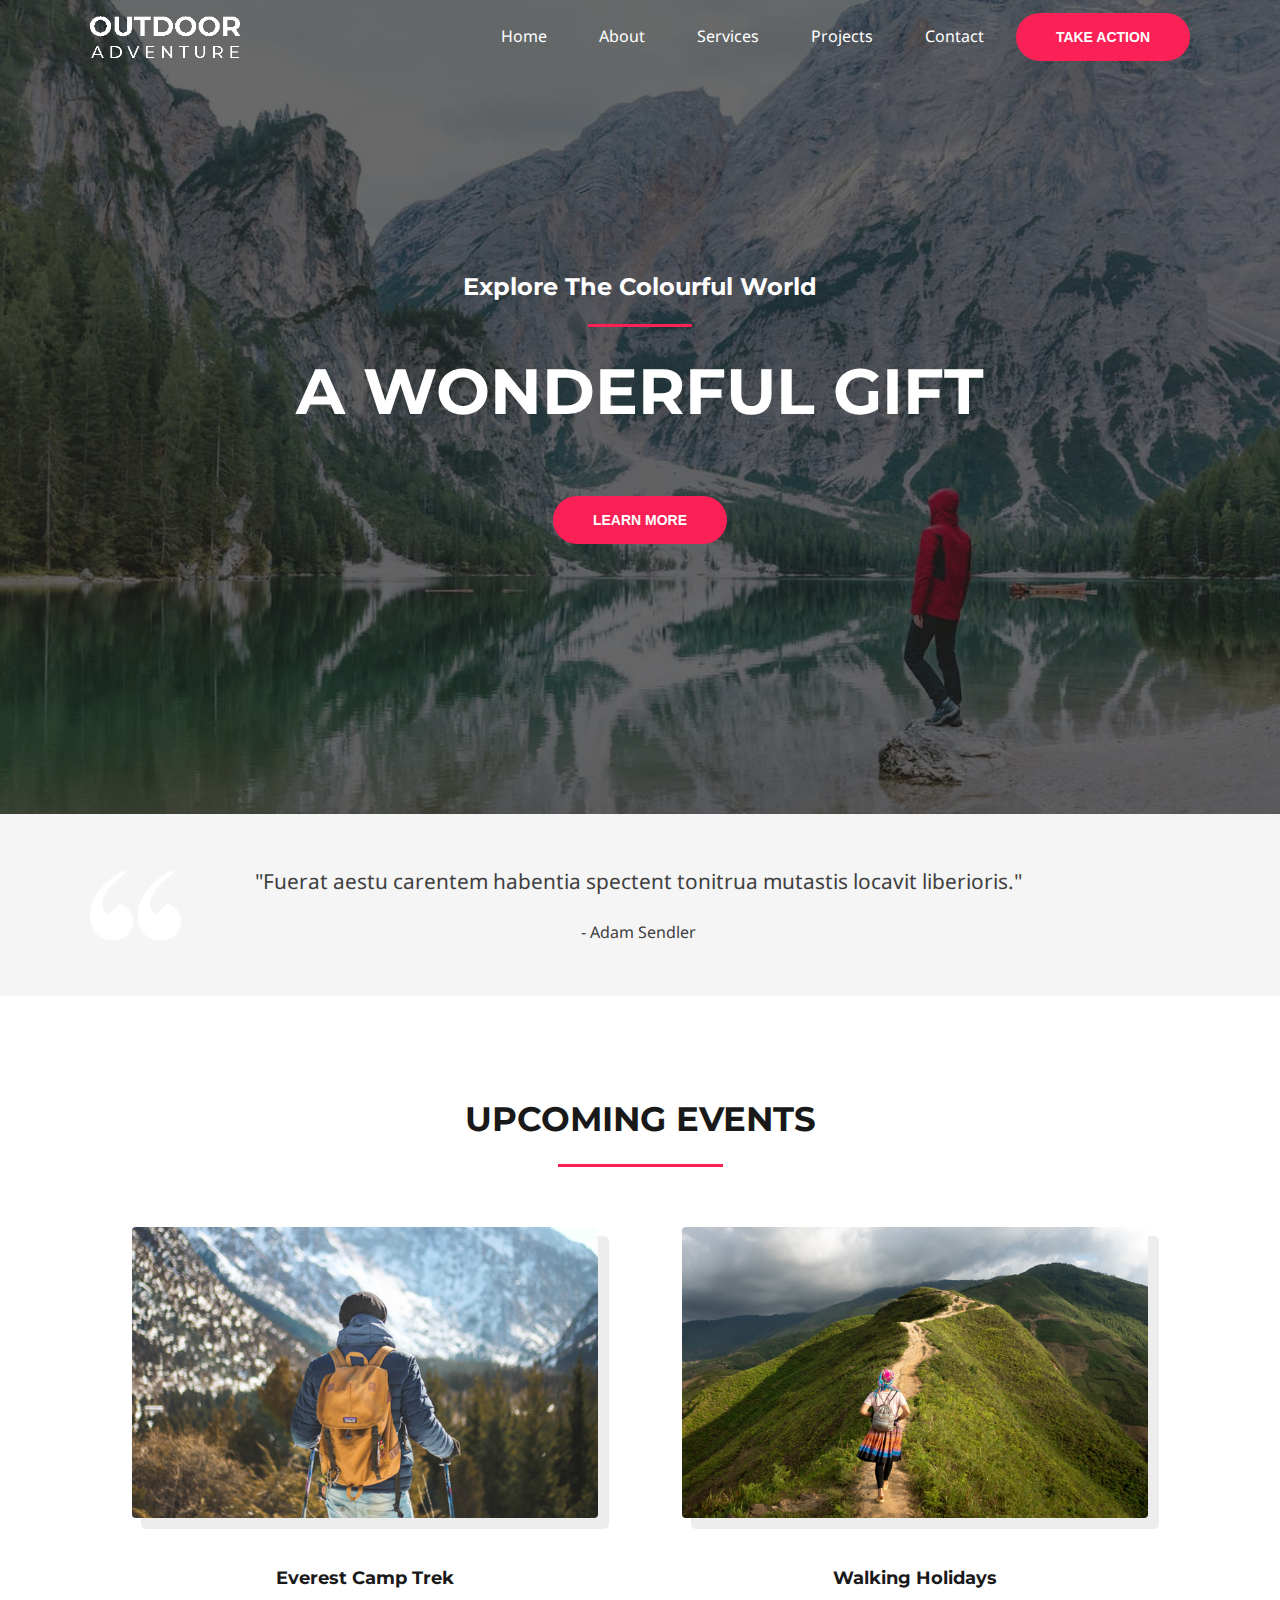
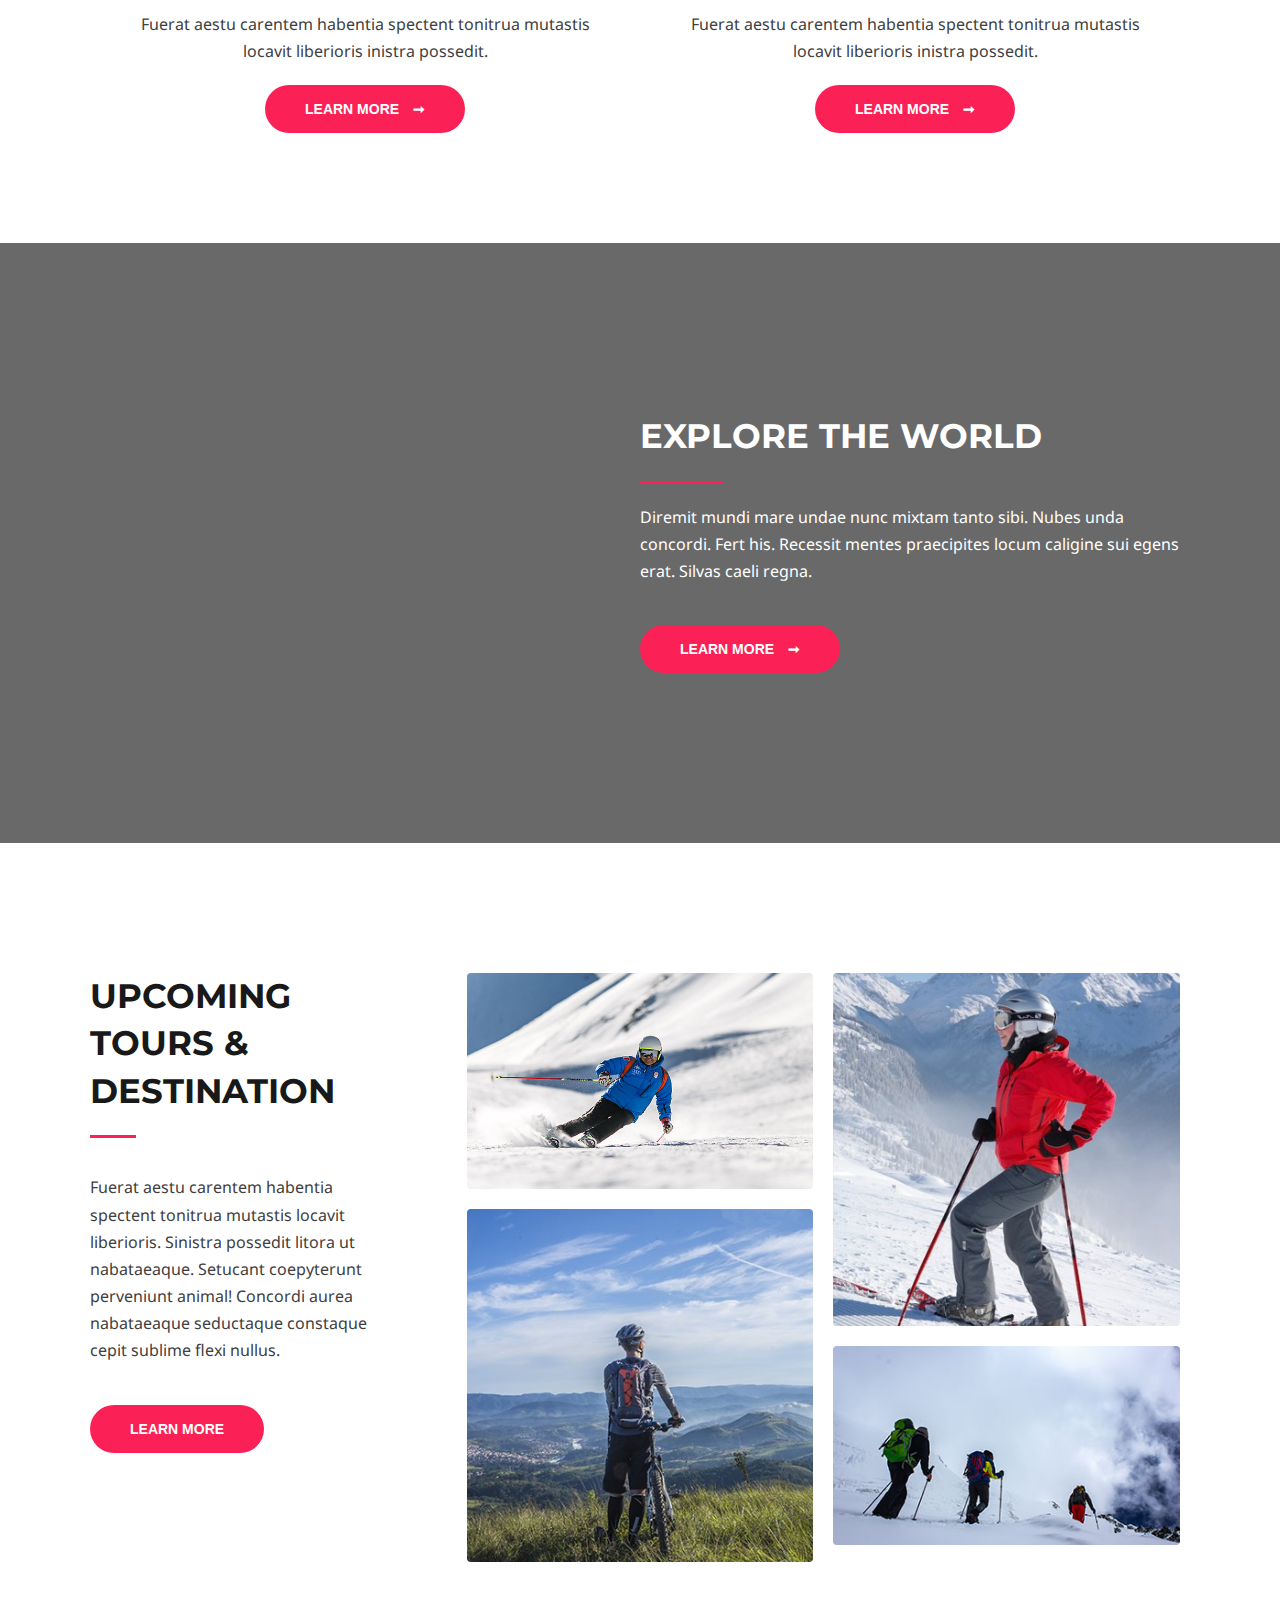
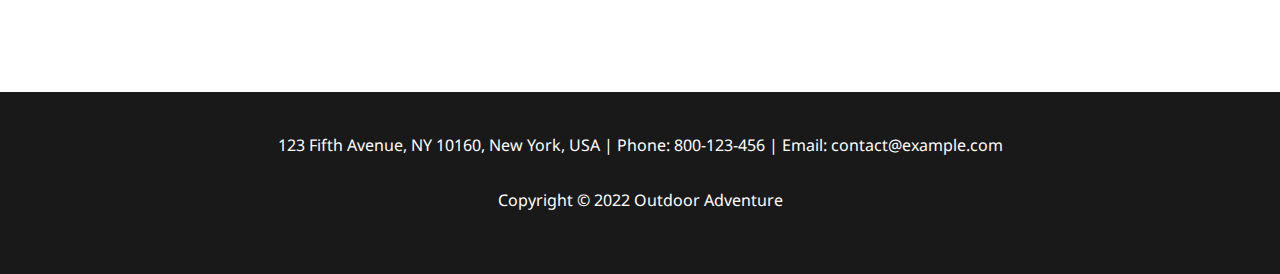
<file: index.html>
<!DOCTYPE html>
<html lang="en">
<head>
    <meta charset="UTF-8">
    <meta http-equiv="X-UA-Compatible" content="IE=edge">
    <meta name="viewport" content="width=device-width, initial-scale=1" />    <title>Home - Outdoor Adventure</title>

    <link rel="stylesheet" href="./css/style.css">
</head>
<body>
    <!-- header -->
    <header class="header">
            <div class="container">
                <div class="header-inner">

                    <div class="header-inner_right">
                        <div class="header-logo">
                            <a href="index.html">
                                <img class="logo-desk" src="./assets/images/logo/white-logo.png" alt="">
                                <img class="logo-mob" src="./assets/images/logo/black-logo.png" alt="">
                            </a>
                        </div>
                    </div>
                    
                    <div class="burger-container">
                        <button id="btnBurger" class="burger-menu">
                            <svg class="hamburger" fill="currentColor" version="1.1" xmlns="http://www.w3.org/2000/svg" width="24" height="24" viewBox="0 0 24 24"><path d="M3 13h18c0.552 0 1-0.448 1-1s-0.448-1-1-1h-18c-0.552 0-1 0.448-1 1s0.448 1 1 1zM3 7h18c0.552 0 1-0.448 1-1s-0.448-1-1-1h-18c-0.552 0-1 0.448-1 1s0.448 1 1 1zM3 19h18c0.552 0 1-0.448 1-1s-0.448-1-1-1h-18c-0.552 0-1 0.448-1 1s0.448 1 1 1z"></path></svg>
                            <svg class="close" fill="currentColor" version="1.1" xmlns="http://www.w3.org/2000/svg" width="24" height="24" viewBox="0 0 24 24"><path d="M5.293 6.707l5.293 5.293-5.293 5.293c-0.391 0.391-0.391 1.024 0 1.414s1.024 0.391 1.414 0l5.293-5.293 5.293 5.293c0.391 0.391 1.024 0.391 1.414 0s0.391-1.024 0-1.414l-5.293-5.293 5.293-5.293c0.391-0.391 0.391-1.024 0-1.414s-1.024-0.391-1.414 0l-5.293 5.293-5.293-5.293c-0.391-0.391-1.024-0.391-1.414 0s-0.391 1.024 0 1.414z"></path></svg>
                        </button>
                    </div>

                    <div class="header-inner_left">
                        <nav id="nav" class="nav">
                            <ul class="nav-list">
                                <li class="nav-list_item">
                                    <a href="index.html">Home</a>
                                </li>
                                <li class="nav-list_item">
                                    <a href="pages/about.html">About</a>
                                </li>
                                <li class="nav-list_item">
                                    <a href="pages/services.html">Services</a>
                                </li>
                                <li class="nav-list_item">
                                    <a href="pages/projects.html">Projects</a>
                                </li>
                                <li class="nav-list_item">
                                    <a href="pages/contacts.html">Contact</a>
                                </li>
                            </ul>
                        </nav>
    
                        <div class="header-action">
                            <button class="btn btn-prm">TAKE ACTION</button>
                        </div>
                    </div>

                    
                </div>
            </div>
    </header>
    <!-- main -->
    <main class="main">
        <div class="overlay"></div>
        <div class="main-inner">
            <div class="main-content">
                <h3 class="main-content_suptitle title title--contrast">Explore the Colourful World</h3>
                <div class="divider-container"><span class="divider"></span></div>
                <h1 class="main-content_title title title--contrast title--large">A WONDERFUL GIFT</h1>
                <button class="main-content_btn btn">learn more</button>
            </div>
        </div>
    </main>
    <!-- banner -->
    <section class="banner">
        <div class="container">
            <div class="banner-inner">
                <div class="banner-inner_right">
                    <div class="banner-review_image">
                        <img src="./assets/images/quote-1.png" alt="">
                    </div>
                </div>
                <div class="banner-inner_left">
                    <div class="banner-review">
                        <div class="banner-review_text">
                            "Fuerat aestu carentem habentia spectent tonitrua mutastis locavit liberioris."
                        </div>
                        <div class="banner-review_author">
                            - Adam Sendler
                        </div>
                    </div>
                </div>
            </div>
        </div>
    </section>
    <!-- events -->
    <section class="events">
        <div class="container">
            <div class="events-inner">
                <div class="events-content">
                    <div class="evnents-content_title">
                        <h2 class="title">UPCOMING EVENTS</h2>
                    </div>
                    <div class="divider-container"><span class="divider"></span></div>
                </div>
                <div class="cards">
                    <div class="cards-card">
                        <div class="cards-card_image">
                            <img class="img-shadow" src="./assets/images/hiking-v1.jpg" alt="">
                        </div>
                        <div class="cards-card_info">
                            <h5 class="cards-card_title title title--small">Everest Camp Trek</h5>
                            <p class="cards-card_text text">Fuerat aestu carentem habentia spectent tonitrua mutastis locavit liberioris inistra possedit.</p>
                        </div>
                        <button class="cards-card_btn btn">
                            Learn More
                            <span class="arrow">➞</span>
                        </button>
                    </div>

                    <div class="cards-card">
                        <div class="cards-card_image">
                            <img class="img-shadow" src="./assets/images/walking-v1.jpg" alt="">
                        </div>
                        <div class="cards-card_info">
                            <h5 class="cards-card_title title title--small">Walking Holidays</h5>
                            <p class="cards-card_text text">Fuerat aestu carentem habentia spectent tonitrua mutastis locavit liberioris inistra possedit.</p>
                        </div>
                        <button class="cards-card_btn btn">
                            Learn More
                            <span class="arrow">➞</span>
                        </button>
                    </div>

                </div>
            </div>
        </div>
    </section>
    <!-- explore -->
    <section class="explore">
        <div class="overlay"></div>
        <div class="container">
            <div class="explore-inner">
                <div class="explore-content">
                    <h3 class="explore-content_title title title--contrast">EXPLORE THE WORLD</h3>
                    <div class="divider-container"><span class="divider divider--left"></span></div>
                    <p class="explore-content_text text text--contrast">Diremit mundi mare undae nunc mixtam tanto sibi. Nubes unda concordi. Fert his. Recessit mentes praecipites locum caligine sui egens erat. Silvas caeli regna.</p>
                    <button class="explore-content_btn btn">
                        learn more 
                        <span class="arrow">➞</span>
                    </button>
                </div>
            </div>
        </div>
    </section>
    <!-- destination -->
    <section class="destination">
        <div class="container">
            <div class="destination-inner">
                <div class="destination-column">
                    <div class="destination-info">
                        <h2 class="destination-info_title title">UPCOMING TOURS & DESTINATION</h2>
                        <div class="destination-info_divider divider-container"><span class="divider divider--left"></span></div>
                        <p class="destination-info_text text">Fuerat aestu carentem habentia spectent tonitrua mutastis locavit liberioris. Sinistra possedit litora ut nabataeaque. Setucant coepyterunt perveniunt animal! Concordi aurea nabataeaque seductaque constaque cepit sublime flexi nullus.
                        </p>
                        <button class="destination-info_btn btn">learn more</button>
                    </div>
                </div>
                <div class="destination-column">
                    <div class="destination-images">
                        <div class="destination-images_image">
                            <img src="./assets/images/outdoor-image-01.jpg" alt="">
                        </div>
                        <div class="destination-images_image">
                            <img src="./assets/images/image-1.jpg" alt="">
                        </div>
                    </div>
                </div>
                <div class="destination-column">
                    <div class="destination-images">
                        <div class="destination-images_image">
                            <img src="./assets/images/snow-1.jpg" alt="">
                        </div>
                        <div class="destination-images_image">
                            <img src="./assets/images/outdoor-image-04.jpg" alt="">
                        </div>
                    </div>
                </div>
            </div>
        </div>
    </section>
    <!-- footer -->
    <footer class="footer">
        <div class="container">
            <div class="footer-inner">
                <div class="footer-content">
                    <p class="text text--contrast">123 Fifth Avenue, NY 10160, New York, USA | Phone: 800-123-456 | Email: contact@example.com</p>
                    <p  class="text text--contrast">Copyright © 2022 Outdoor Adventure
                    </p>
                </div>
            </div>
        </div>
    </footer>

    <script src="./js/app.js"></script>
</body>
</html>
</file>
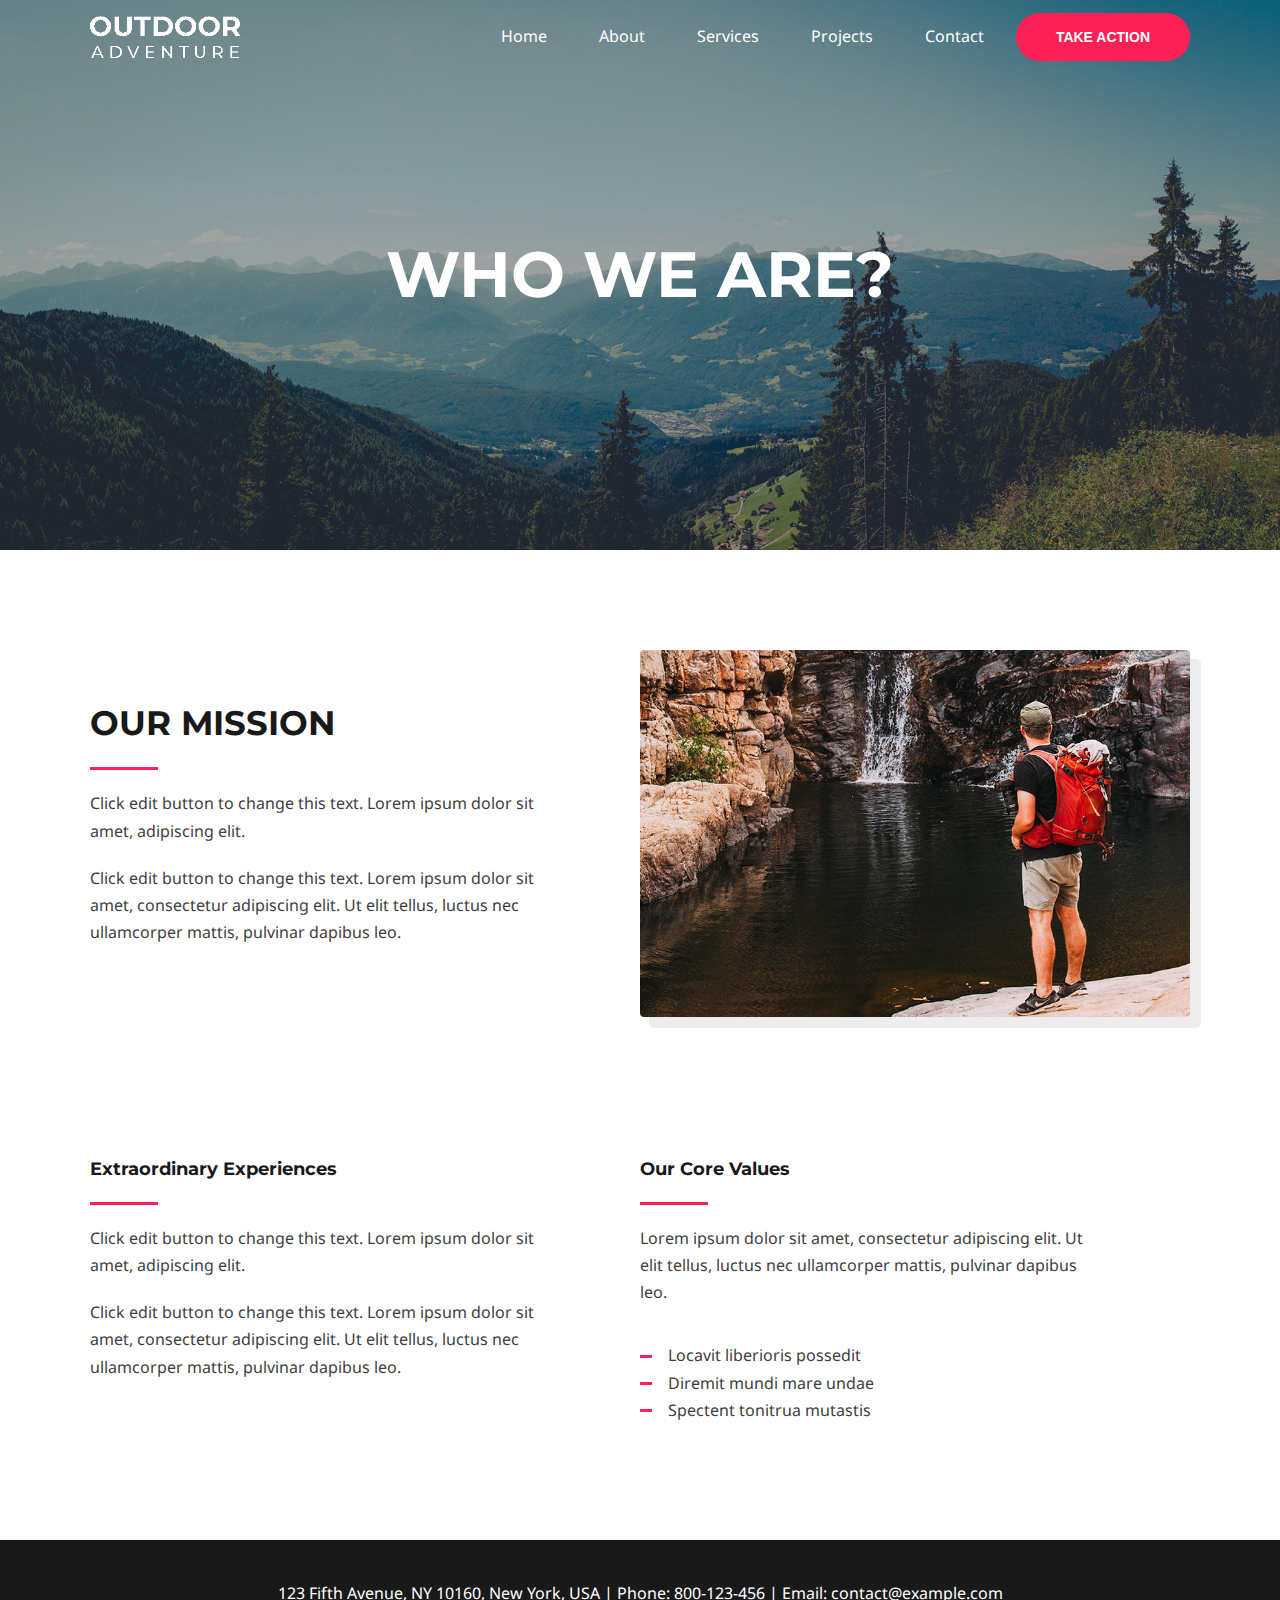
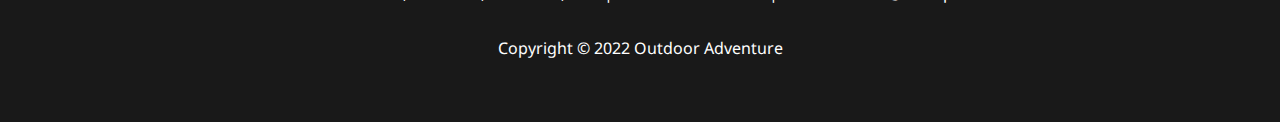
<file: pages/about.html>
<!DOCTYPE html>
<html lang="en">

<head>
    <meta charset="UTF-8">
    <meta http-equiv="X-UA-Compatible" content="IE=edge">
    <meta name="viewport" content="width=device-width, initial-scale=1" />
    <title>About - Outdoor Adventure</title>

    <link rel="stylesheet" href="../css/style.css">
</head>

<body>
    <!-- header -->
    <header class="header">
        <div class="container">
            <div class="header-inner">

                <div class="header-inner_right">
                    <div class="header-logo">
                        <a href="../index.html">
                            <img class="logo-desk" src="../assets/images/logo/white-logo.png" alt="">
                            <img class="logo-mob" src="../assets/images/logo/black-logo.png" alt="">
                        </a>
                    </div>
                </div>

                <div class="burger-container">
                    <button id="btnBurger" class="burger-menu">
                        <svg class="hamburger" fill="currentColor" version="1.1" xmlns="http://www.w3.org/2000/svg"
                            width="24" height="24" viewBox="0 0 24 24">
                            <path
                                d="M3 13h18c0.552 0 1-0.448 1-1s-0.448-1-1-1h-18c-0.552 0-1 0.448-1 1s0.448 1 1 1zM3 7h18c0.552 0 1-0.448 1-1s-0.448-1-1-1h-18c-0.552 0-1 0.448-1 1s0.448 1 1 1zM3 19h18c0.552 0 1-0.448 1-1s-0.448-1-1-1h-18c-0.552 0-1 0.448-1 1s0.448 1 1 1z">
                            </path>
                        </svg>
                        <svg class="close" fill="currentColor" version="1.1" xmlns="http://www.w3.org/2000/svg"
                            width="24" height="24" viewBox="0 0 24 24">
                            <path
                                d="M5.293 6.707l5.293 5.293-5.293 5.293c-0.391 0.391-0.391 1.024 0 1.414s1.024 0.391 1.414 0l5.293-5.293 5.293 5.293c0.391 0.391 1.024 0.391 1.414 0s0.391-1.024 0-1.414l-5.293-5.293 5.293-5.293c0.391-0.391 0.391-1.024 0-1.414s-1.024-0.391-1.414 0l-5.293 5.293-5.293-5.293c-0.391-0.391-1.024-0.391-1.414 0s-0.391 1.024 0 1.414z">
                            </path>
                        </svg>
                    </button>
                </div>

                <div class="header-inner_left">
                    <nav id="nav" class="nav">
                        <ul class="nav-list">
                            <li class="nav-list_item">
                                <a href="../index.html">Home</a>
                            </li>
                            <li class="nav-list_item">
                                <a href="about.html">About</a>
                            </li>
                            <li class="nav-list_item">
                                <a href="services.html">Services</a>
                            </li>
                            <li class="nav-list_item">
                                <a href="projects.html">Projects</a>
                            </li>
                            <li class="nav-list_item">
                                <a href="contacts.html">Contact</a>
                            </li>
                        </ul>
                    </nav>

                    <div class="header-action">
                        <button class="btn btn-prm">TAKE ACTION</button>
                    </div>
                </div>


            </div>
        </div>
    </header>
    <!-- main - need to remaster styles for pages! -->
    <main class="main main--sec bg-about">
        <div class="overlay overlay--sec"></div>
        <div class="main-inner">
            <div class="main-content">
                <h1 class="main-content_title title title--contrast title--large">WHO WE ARE?</h1>
            </div>
        </div>
    </main>
    <!-- mission -->
    <section class="mission">
        <div class="container">
            <div class="mission-inner">
                <div class="mission-item">
                    <div class="mission-info right-padding">
                        <h2 class="mission-info_title title">OUR MISSION
                        </h2>
                        <div class="mission-info_divider divider-container"><span class="divider divider--left"></span></div>
                        <p class="mission-info_text text">Click edit button to change this text. Lorem ipsum dolor sit
                            amet, adipiscing elit.
                        </p>
                        <p class="mission-info_text text">Click edit button to change this text. Lorem ipsum dolor sit
                            amet, consectetur adipiscing elit. Ut elit tellus, luctus nec ullamcorper mattis, pulvinar
                            dapibus leo.
                        </p>
                    </div>
                </div>
                <div class="mission-item">
                    <div class="mission-card_image">
                        <img class="img-shadow" src="../assets/images/outdoor-image-02.jpg" alt="">
                    </div>
                </div>
            </div>
        </div>
    </section>
    <!-- values -->
    <section class="values">
        <div class="container">
            <div class="values-inner">

                <div class="content-container">
                    <div class="content-item">
                        <div class="content-info right-padding">
                            <h3 class="content-info_title title title--small">Extraordinary Experiences
                            </h3>
                            <div class="content-info_divider divider-container"><span class="divider divider--left"></span></div>
                            <p class="content-info_text text">Click edit button to change this text. Lorem ipsum dolor
                                sit amet, adipiscing elit.
                            </p>
                            <p class="content-info_text text">Click edit button to change this text. Lorem ipsum dolor
                                sit amet, consectetur adipiscing elit. Ut elit tellus, luctus nec ullamcorper mattis,
                                pulvinar dapibus leo.
                            </p>
                        </div>
                    </div>
                    <div class="content-item">
                        <div class="content-info right-padding">
                            <h3 class="content-info_title title title--small">Our Core Values
                            </h3>
                            <div class="content-info_divider divider-container"><span class="divider divider--left"></span></div>
                            <p class="content-info_text text">Lorem ipsum dolor sit amet, consectetur adipiscing elit. Ut
                                elit tellus, luctus nec ullamcorper mattis, pulvinar dapibus leo.
                            </p>
                            <ul class="content-info_list">
                                <li class="content-list_item text"><span></span>Locavit liberioris possedit</li>
                                <li class="content-list_item text"><span></span>Diremit mundi mare undae</li>
                                <li class="content-list_item text"><span></span>Spectent tonitrua mutastis</li>
                            </ul>
                        </div>
                    </div>
                </div>

            </div>
    </section>
    <!-- footer -->
    <footer class="footer">
        <div class="container">
            <div class="footer-inner">
                <div class="footer-content">
                    <p class="text text--contrast">123 Fifth Avenue, NY 10160, New York, USA | Phone: 800-123-456 |
                        Email: contact@example.com</p>
                    <p class="text text--contrast">Copyright © 2022 Outdoor Adventure
                    </p>
                </div>
            </div>
        </div>
    </footer>

    <script src="../js/app.js"></script>
</body>

</html>
</file>
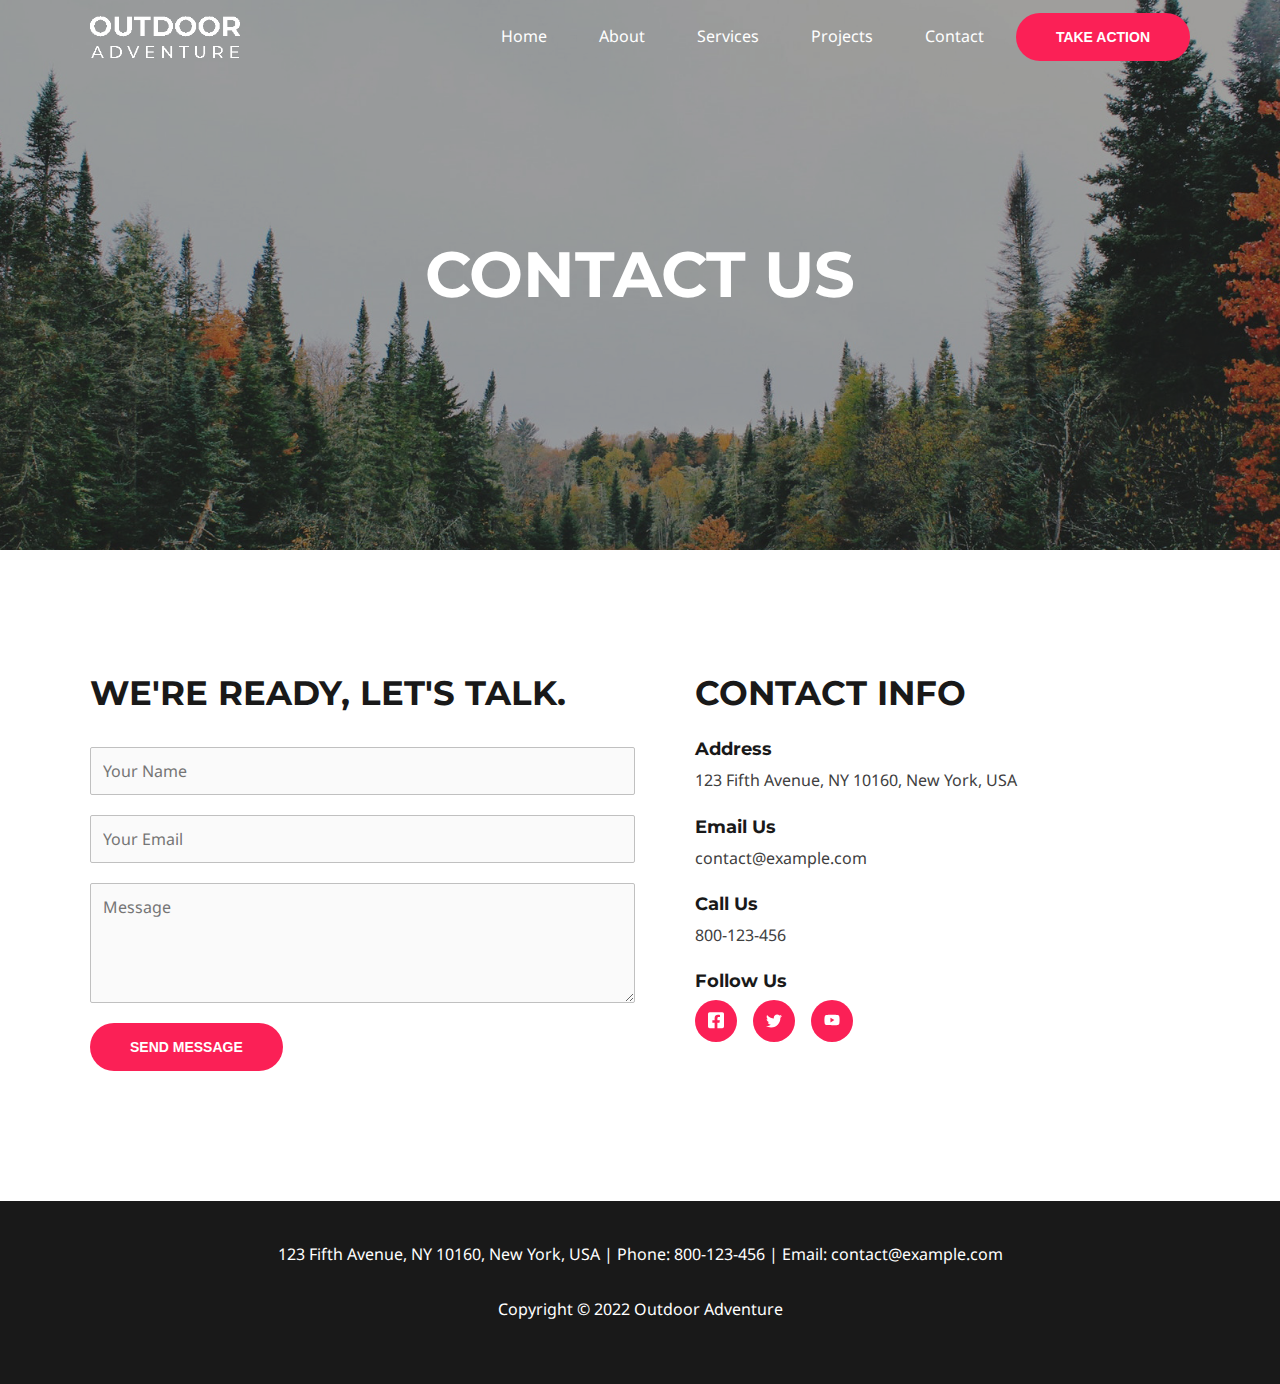
<file: pages/contacts.html>
<!DOCTYPE html>
<html lang="en">

<head>
    <meta charset="UTF-8">
    <meta http-equiv="X-UA-Compatible" content="IE=edge">
    <meta name="viewport" content="width=device-width, initial-scale=1" />
    <title>Contacts - Outdoor Adventure</title>

    <link rel="stylesheet" href="../css/style.css">
</head>

<body>
    <!-- header -->
    <header class="header">
        <div class="container">
            <div class="header-inner">

                <div class="header-inner_right">
                    <div class="header-logo">
                        <a href="../index.html">
                            <img class="logo-desk" src="../assets/images/logo/white-logo.png" alt="">
                            <img class="logo-mob" src="../assets/images/logo/black-logo.png" alt="">
                        </a>
                    </div>
                </div>

                <div class="burger-container">
                    <button id="btnBurger" class="burger-menu">
                        <svg class="hamburger" fill="currentColor" version="1.1" xmlns="http://www.w3.org/2000/svg"
                            width="24" height="24" viewBox="0 0 24 24">
                            <path
                                d="M3 13h18c0.552 0 1-0.448 1-1s-0.448-1-1-1h-18c-0.552 0-1 0.448-1 1s0.448 1 1 1zM3 7h18c0.552 0 1-0.448 1-1s-0.448-1-1-1h-18c-0.552 0-1 0.448-1 1s0.448 1 1 1zM3 19h18c0.552 0 1-0.448 1-1s-0.448-1-1-1h-18c-0.552 0-1 0.448-1 1s0.448 1 1 1z">
                            </path>
                        </svg>
                        <svg class="close" fill="currentColor" version="1.1" xmlns="http://www.w3.org/2000/svg"
                            width="24" height="24" viewBox="0 0 24 24">
                            <path
                                d="M5.293 6.707l5.293 5.293-5.293 5.293c-0.391 0.391-0.391 1.024 0 1.414s1.024 0.391 1.414 0l5.293-5.293 5.293 5.293c0.391 0.391 1.024 0.391 1.414 0s0.391-1.024 0-1.414l-5.293-5.293 5.293-5.293c0.391-0.391 0.391-1.024 0-1.414s-1.024-0.391-1.414 0l-5.293 5.293-5.293-5.293c-0.391-0.391-1.024-0.391-1.414 0s-0.391 1.024 0 1.414z">
                            </path>
                        </svg>
                    </button>
                </div>

                <div class="header-inner_left">
                    <nav id="nav" class="nav">
                        <ul class="nav-list">
                            <li class="nav-list_item">
                                <a href="../index.html">Home</a>
                            </li>
                            <li class="nav-list_item">
                                <a href="about.html">About</a>
                            </li>
                            <li class="nav-list_item">
                                <a href="services.html">Services</a>
                            </li>
                            <li class="nav-list_item">
                                <a href="projects.html">Projects</a>
                            </li>
                            <li class="nav-list_item">
                                <a href="contacts.html">Contact</a>
                            </li>
                        </ul>
                    </nav>

                    <div class="header-action">
                        <button class="btn btn-prm">TAKE ACTION</button>
                    </div>
                </div>


            </div>
        </div>
    </header>
    <!-- main -->
    <main class="main main--sec bg-contacts">
        <div class="overlay overlay--sec"></div>
        <div class="main-inner">
            <div class="main-content">
                <h1 class="main-content_title title title--contrast title--large">CONTACT US</h1>
            </div>
        </div>
    </main>
    <!-- contacts -->
    <section class="contacts">
        <div class="container">
            <div class="contacts-inner">
                <div class="content-container">

                    <div class="content-item">
                        <div class="content-info no-align">
                            <h3 class="content-info_title title title">WE'RE READY, LET'S TALK.</h3>
                        </div>
                        <div class="form-container">
                            <form name="contact-form" action="submit">
                                <div class="form-container_input">
                                    <input type="text" placeholder="Your Name" required>
                                    <label class="form-input_error"> Error</label>
                                </div>
                                <div class="form-container_input">
                                    <input type="email" placeholder="Your Email" required>
                                </div>
                                <div class="form-container_input">
                                    <textarea placeholder="Message" required></textarea>
                                </div>
                                <div class="form-container_input">
                                    <button id="btnContact" class="btn btn-prm" type="submit">send message</button>
                                </div>
                            </form>
                        </div>
                    </div>

                    <div class="content-item">
                        <div class="content-info no-align">
                            <h3 class="content-info_title title title">CONTACT INFO</h3>
                            <h5 class="title title--small min-margin">Address</h5>
                            <p class="text">123 Fifth Avenue, NY 10160, New York, USA</p>
                            <h5 class="title title--small min-margin">Email Us</h5>
                            <p class="text">contact@example.com</p>
                            <h5 class="title title--small min-margin">Call Us</h5>
                            <p class="text">800-123-456</p>
                            <h5 class="title title--small min-margin">Follow Us</h5>
                            <div class="social-container">
                                <ul class="social-list">
                                    <li class="social-list_item">
                                        <a class="btn btn--soc" href="#">
                                            <svg xmlns="http://www.w3.org/2000/svg" viewBox="0 0 448 512">
                                                <path
                                                    d="M400 32H48A48 48 0 0 0 0 80v352a48 48 0 0 0 48 48h137.25V327.69h-63V256h63v-54.64c0-62.15 37-96.48 93.67-96.48 27.14 0 55.52 4.84 55.52 4.84v61h-31.27c-30.81 0-40.42 19.12-40.42 38.73V256h68.78l-11 71.69h-57.78V480H400a48 48 0 0 0 48-48V80a48 48 0 0 0-48-48z" />
                                            </svg>
                                        </a>
                                    </li>
                                    <li class="social-list_item">
                                        <a class="btn btn--soc" href="#">
                                            <svg xmlns="http://www.w3.org/2000/svg" viewBox="0 0 512 512">
                                                <path
                                                    d="M459.37 151.716c.325 4.548.325 9.097.325 13.645 0 138.72-105.583 298.558-298.558 298.558-59.452 0-114.68-17.219-161.137-47.106 8.447.974 16.568 1.299 25.34 1.299 49.055 0 94.213-16.568 130.274-44.832-46.132-.975-84.792-31.188-98.112-72.772 6.498.974 12.995 1.624 19.818 1.624 9.421 0 18.843-1.3 27.614-3.573-48.081-9.747-84.143-51.98-84.143-102.985v-1.299c13.969 7.797 30.214 12.67 47.431 13.319-28.264-18.843-46.781-51.005-46.781-87.391 0-19.492 5.197-37.36 14.294-52.954 51.655 63.675 129.3 105.258 216.365 109.807-1.624-7.797-2.599-15.918-2.599-24.04 0-57.828 46.782-104.934 104.934-104.934 30.213 0 57.502 12.67 76.67 33.137 23.715-4.548 46.456-13.32 66.599-25.34-7.798 24.366-24.366 44.833-46.132 57.827 21.117-2.273 41.584-8.122 60.426-16.243-14.292 20.791-32.161 39.308-52.628 54.253z" />
                                            </svg>
                                        </a>
                                    </li>
                                    <li class="social-list_item">
                                        <a class="btn btn--soc" href="#">
                                            <svg xmlns="http://www.w3.org/2000/svg" viewBox="0 0 576 512">
                                                <path
                                                    d="M549.655 124.083c-6.281-23.65-24.787-42.276-48.284-48.597C458.781 64 288 64 288 64S117.22 64 74.629 75.486c-23.497 6.322-42.003 24.947-48.284 48.597-11.412 42.867-11.412 132.305-11.412 132.305s0 89.438 11.412 132.305c6.281 23.65 24.787 41.5 48.284 47.821C117.22 448 288 448 288 448s170.78 0 213.371-11.486c23.497-6.321 42.003-24.171 48.284-47.821 11.412-42.867 11.412-132.305 11.412-132.305s0-89.438-11.412-132.305zm-317.51 213.508V175.185l142.739 81.205-142.739 81.201z" />
                                            </svg>
                                        </a>
                                    </li>
                                </ul>
                            </div>
                        </div>

                    </div>
                </div>
            </div>
    </section>
    <!-- footer -->
    <footer class="footer">
        <div class="container">
            <div class="footer-inner">
                <div class="footer-content">
                    <p class="text text--contrast">123 Fifth Avenue, NY 10160, New York, USA | Phone: 800-123-456 |
                        Email: contact@example.com</p>
                    <p class="text text--contrast">Copyright © 2022 Outdoor Adventure
                    </p>
                </div>
            </div>
        </div>
    </footer>

    <script src="../js/contacts.js"></script>
    <script src="../js/app.js"></script>
</body>

</html>
</file>
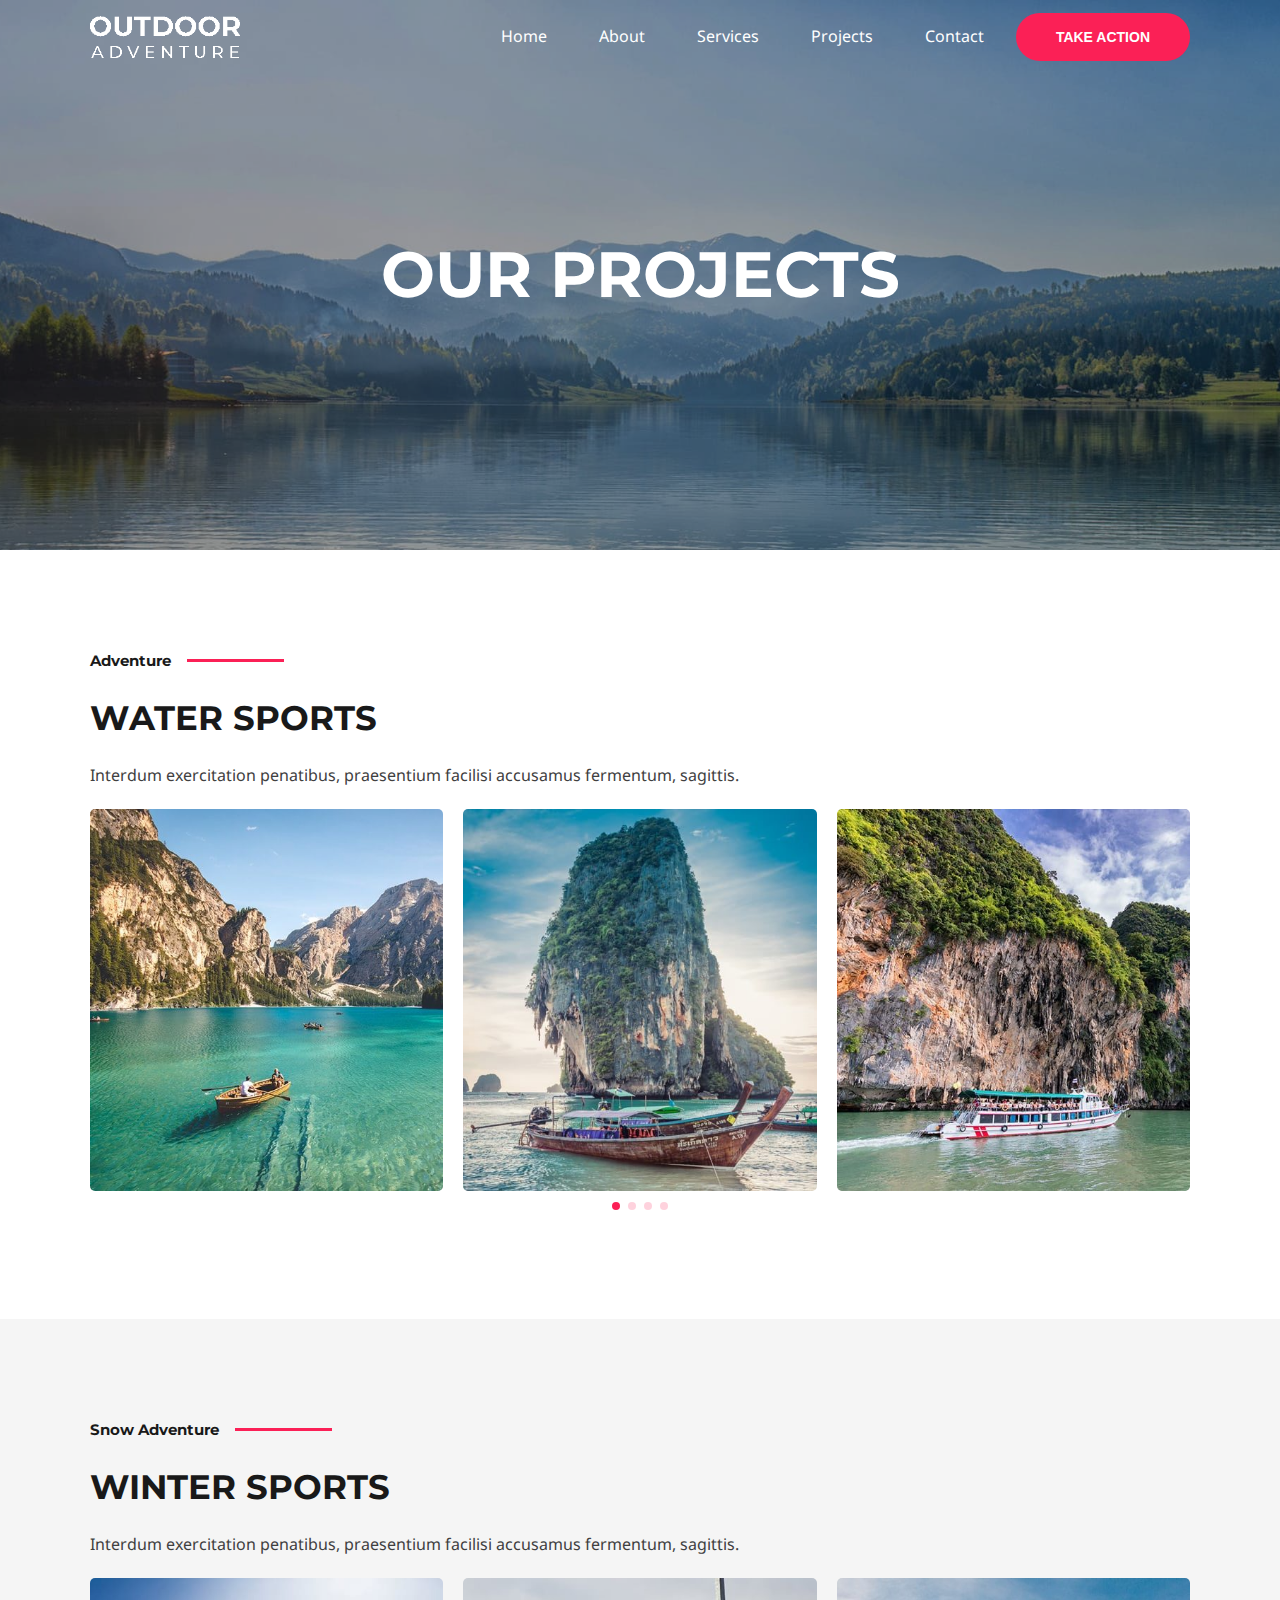
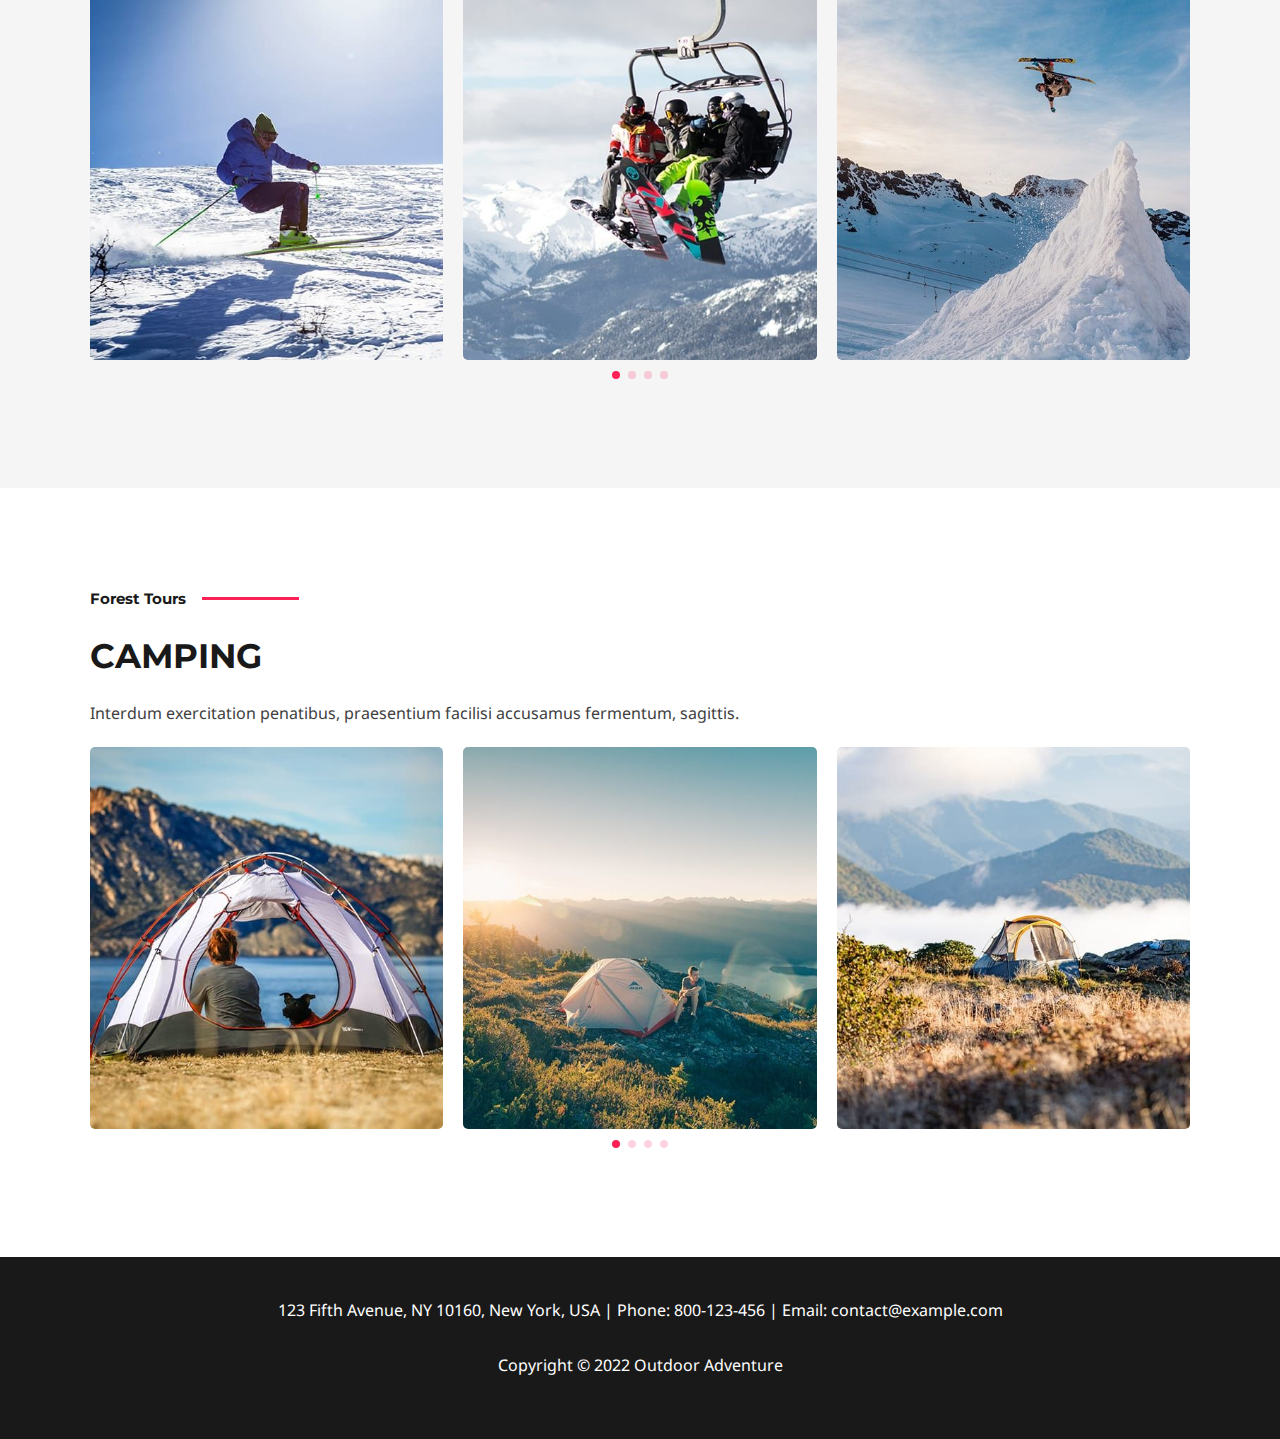
<file: pages/projects.html>
<!DOCTYPE html>
<html lang="en">

<head>
    <meta charset="UTF-8">
    <meta http-equiv="X-UA-Compatible" content="IE=edge">
    <meta name="viewport" content="width=device-width, initial-scale=1" />
    <title>Projects - Outdoor Adventure</title>

    <link rel="stylesheet" href="https://cdn.jsdelivr.net/npm/swiper@8/swiper-bundle.min.css"/>
    <link rel="stylesheet" href="../css/style.css">
</head>

<body>
    <!-- header -->
    <header class="header">
        <div class="container">
            <div class="header-inner">

                <div class="header-inner_right">
                    <div class="header-logo">
                        <a href="../index.html">
                            <img class="logo-desk" src="../assets/images/logo/white-logo.png" alt="">
                            <img class="logo-mob" src="../assets/images/logo/black-logo.png" alt="">
                        </a>
                    </div>
                </div>

                <div class="burger-container">
                    <button id="btnBurger" class="burger-menu">
                        <svg class="hamburger" fill="currentColor" version="1.1" xmlns="http://www.w3.org/2000/svg"
                            width="24" height="24" viewBox="0 0 24 24">
                            <path
                                d="M3 13h18c0.552 0 1-0.448 1-1s-0.448-1-1-1h-18c-0.552 0-1 0.448-1 1s0.448 1 1 1zM3 7h18c0.552 0 1-0.448 1-1s-0.448-1-1-1h-18c-0.552 0-1 0.448-1 1s0.448 1 1 1zM3 19h18c0.552 0 1-0.448 1-1s-0.448-1-1-1h-18c-0.552 0-1 0.448-1 1s0.448 1 1 1z">
                            </path>
                        </svg>
                        <svg class="close" fill="currentColor" version="1.1" xmlns="http://www.w3.org/2000/svg"
                            width="24" height="24" viewBox="0 0 24 24">
                            <path
                                d="M5.293 6.707l5.293 5.293-5.293 5.293c-0.391 0.391-0.391 1.024 0 1.414s1.024 0.391 1.414 0l5.293-5.293 5.293 5.293c0.391 0.391 1.024 0.391 1.414 0s0.391-1.024 0-1.414l-5.293-5.293 5.293-5.293c0.391-0.391 0.391-1.024 0-1.414s-1.024-0.391-1.414 0l-5.293 5.293-5.293-5.293c-0.391-0.391-1.024-0.391-1.414 0s-0.391 1.024 0 1.414z">
                            </path>
                        </svg>
                    </button>
                </div>

                <div class="header-inner_left">
                    <nav id="nav" class="nav">
                        <ul class="nav-list">
                            <li class="nav-list_item">
                                <a href="../index.html">Home</a>
                            </li>
                            <li class="nav-list_item">
                                <a href="about.html">About</a>
                            </li>
                            <li class="nav-list_item">
                                <a href="services.html">Services</a>
                            </li>
                            <li class="nav-list_item">
                                <a href="projects.html">Projects</a>
                            </li>
                            <li class="nav-list_item">
                                <a href="contacts.html">Contact</a>
                            </li>
                        </ul>
                    </nav>

                    <div class="header-action">
                        <button class="btn btn-prm">TAKE ACTION</button>
                    </div>
                </div>


            </div>
        </div>
    </header>
    <!-- main -->
    <main class="main main--sec bg-projects">
        <div class="overlay overlay--sec"></div>
        <div class="main-inner">
            <div class="main-content">
                <h1 class="main-content_title title title--contrast title--large">OUR PROJECTS</h1>
            </div>
        </div>
    </main>
    <!-- water -->
    <section class="water slider-section">
        <div class="container">
            <div class="water-inner">
                <div class="content-container">
                    <div class="content-info no-align">
                        <div class="content-suptitle">
                            <h6 class="content-info_subtitle title title--sub">adventure</h6>
                            <span class="divider divider--inline"></span>
                        </div>
                        <h3 class="content-info_title title">WATER SPORTS</h3>
                        <p class="content-info_text text">Interdum exercitation penatibus, praesentium facilisi
                            accusamus fermentum, sagittis.</p>
                    </div>

                    <div class="slider-container swiper">
                        <div class="swiper-wrapper">
                            <div class="slider-image swiper-slide">
                                <img src="../assets/images/slider/water/water-sports-01-nzqdc0khpu5ibn9glos0ohq3uv2tk8rvecjy8nxq8o.jpg" alt="">
                            </div>
                            <div class="slider-image swiper-slide">
                                <img src="../assets/images/slider/water/water-sports-02-nzqdbq89mnrcrxoha2b4f2c1bmhs7kmtoxdlymd254.jpg" alt="">
                            </div>
                            <div class="slider-image swiper-slide">
                                <img src="../assets/images/slider/water/water-sports-03-nzqdbey7cnbwwm4v3xfll56i701dn7e1ndjs7ats7s.jpg" alt="">
                            </div>
                            <div class="slider-image swiper-slide">
                                <img src="../assets/images/slider/water/water-sports-04-nzqdb6hnn50c04h5hbrygpbcuj72pxggm7oevt6brs.jpg" alt="">
                            </div>
                        </div>
                        <div class="swiper-pagination"></div>
                    </div>


                </div>
            </div>
    </section>
    <!-- winter -->
    <section class="water slider-section bg">
        <div class="container">
            <div class="water-inner">
                <div class="content-container">
                    <div class="content-info no-align">
                        <div class="content-suptitle">
                            <h6 class="content-info_subtitle title title--sub">Snow Adventure</h6>
                            <span class="divider divider--inline"></span>
                        </div>
                        <h3 class="content-info_title title">winter sports</h3>
                        <p class="content-info_text text">Interdum exercitation penatibus, praesentium facilisi
                            accusamus fermentum, sagittis.</p>
                    </div>
                    <div class="slider-container swiper">
                        <div class="swiper-wrapper">
                            <div class="slider-image swiper-slide">
                                <img src="../assets/images/slider/winter/winter-sports-01-nzqdakvd9y6ql3cjzkfjdcrr6o5msw2mv8o8ug2dqw.jpg" alt="">
                            </div>
                            <div class="slider-image swiper-slide">
                                <img src="../assets/images/slider/winter/winter-sports-02-nzqdabgzdltvczq7igd9of558tfynx1bhy5e1ogbh4.jpg" alt="">
                            </div>
                            <div class="slider-image swiper-slide">
                                <img src="../assets/images/slider/winter/winter-sports-03-nzqd8khsnpfnr49oq759jd19g02dc73axafuw51p20.jpg" alt="">
                            </div>
                            <div class="slider-image swiper-slide">
                                <img src="../assets/images/slider/winter/winter-sports-04-nzqd8b3erd2sj0nc932zufeni5cp781zjzx03dfms8.jpg" alt="">
                            </div>
                        </div>
                        <div class="swiper-pagination"></div>
                    </div>
                </div>
            </div>
    </section>
    <!-- camping -->
    <section class="water slider-section">
        <div class="container">
            <div class="water-inner">
                <div class="content-container">
                    <div class="content-info no-align">
                        <div class="content-suptitle">
                            <h6 class="content-info_subtitle title title--sub">forest tours</h6>
                            <span class="divider divider--inline"></span>
                        </div>

                        <h3 class="content-info_title title">camping</h3>
                        <p class="content-info_text text">Interdum exercitation penatibus, praesentium facilisi
                            accusamus fermentum, sagittis.</p>
                    </div>
                    <div class="slider-container swiper">
                        <div class="swiper-wrapper">
                            <div class="slider-image swiper-slide">
                                <img src="../assets/images/slider/camping/camp-1-nzqd81p0v0pxax0zrz0q5hs1kan1290o6pe5altkig.jpg" alt="">
                            </div>
                            <div class="slider-image swiper-slide">
                                <img src="../assets/images/slider/camping/camp-2-nzqd7cbdqhr6lg1uw61ss66liw44af7x37s1c4v76g.jpg" alt="">
                            </div>
                            <div class="slider-image swiper-slide">
                                <img src="../assets/images/slider/camping/camp-3-nzqd6qp3daxl6ex9eepdotmzv12oddu3c8rvarr95k.jpg" alt="">
                            </div>
                            <div class="slider-image swiper-slide">
                                <img src="../assets/images/slider/camping/camp-4-nzqd6hapgykpybawxan3zw0dx6d08esryy90i056vs.jpg" alt="">
                            </div>
                        </div>
                        <div class="swiper-pagination"></div>
                    </div>
                </div>
            </div>
    </section>
    <!-- footer -->
    <footer class="footer">
        <div class="container">
            <div class="footer-inner">
                <div class="footer-content">
                    <p class="text text--contrast">123 Fifth Avenue, NY 10160, New York, USA | Phone: 800-123-456 |
                        Email: contact@example.com</p>
                    <p class="text text--contrast">Copyright © 2022 Outdoor Adventure
                    </p>
                </div>
            </div>
        </div>
    </footer>

    <script src="https://cdn.jsdelivr.net/npm/swiper@8/swiper-bundle.min.js"></script>
    <script src="../js/slider.js"></script>
    <script src="../js/app.js"></script>
</body>

</html>
</file>
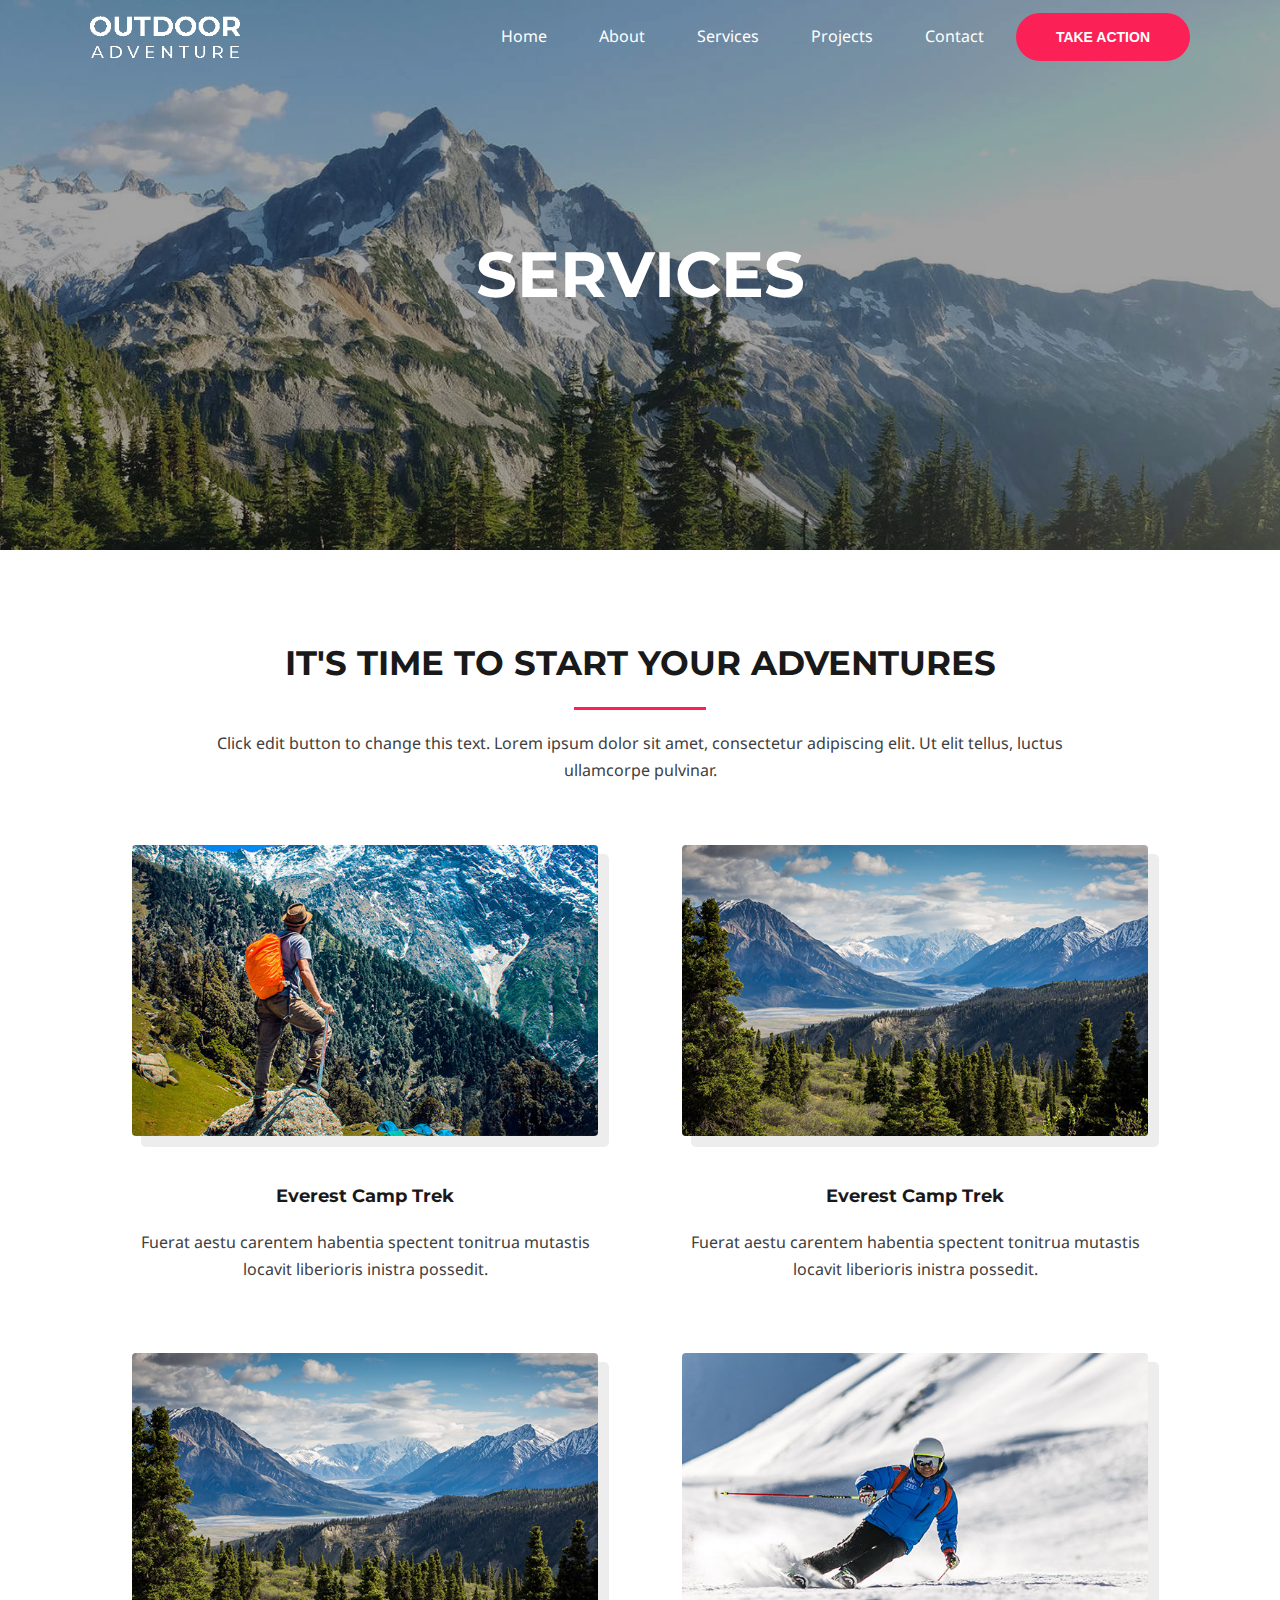
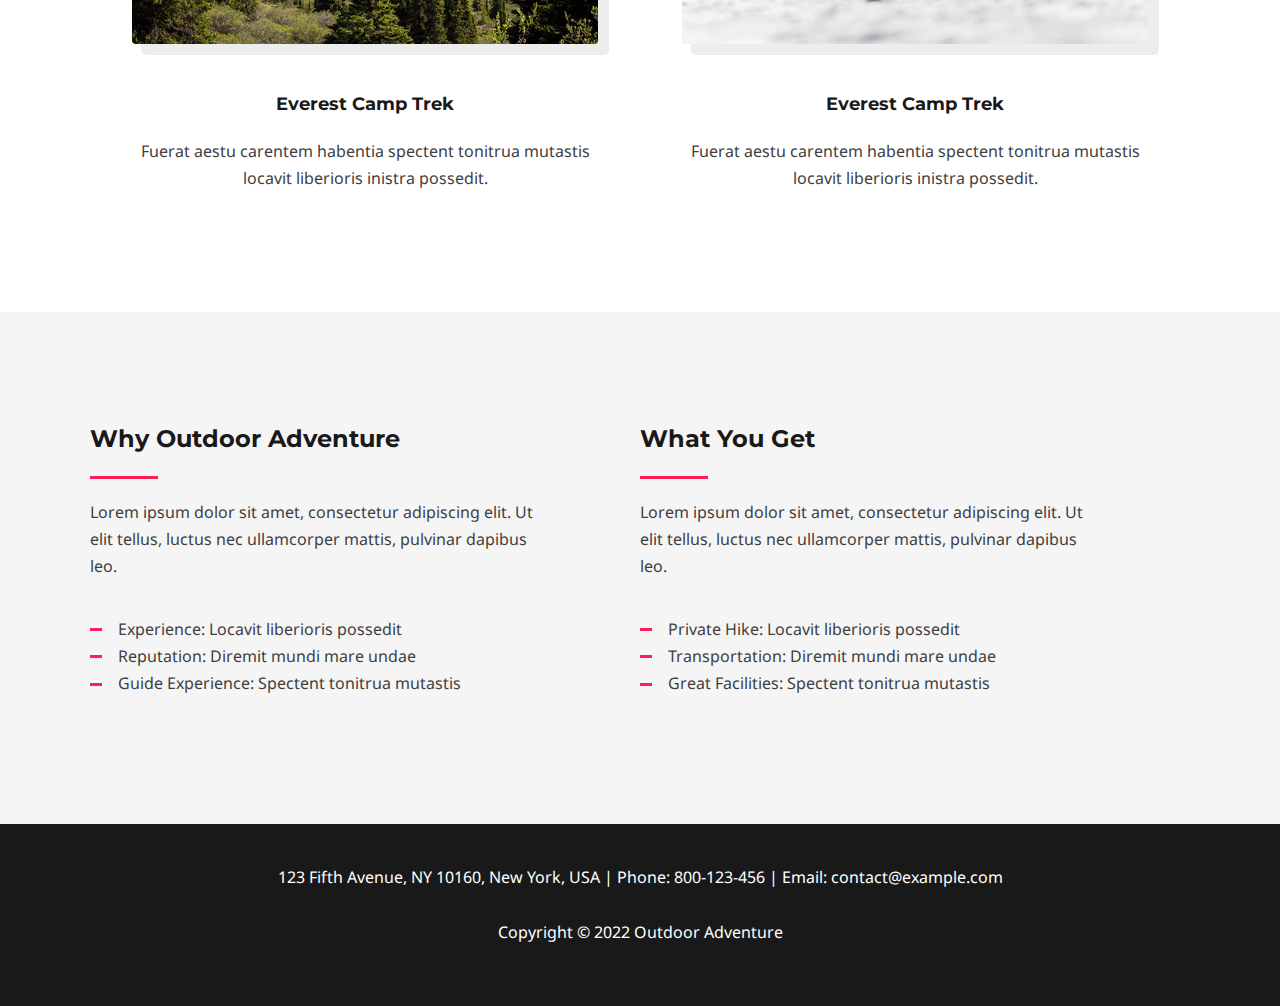
<file: pages/services.html>
<!DOCTYPE html>
<html lang="en">

<head>
    <meta charset="UTF-8">
    <meta http-equiv="X-UA-Compatible" content="IE=edge">
    <meta name="viewport" content="width=device-width, initial-scale=1" />
    <title>Services - Outdoor Adventure</title>

    <link rel="stylesheet" href="../css/style.css">
</head>

<body>
<!-- header -->
    <header class="header">
        <div class="container">
            <div class="header-inner">

                <div class="header-inner_right">
                    <div class="header-logo">
                        <a href="../index.html">
                            <img class="logo-desk" src="../assets/images/logo/white-logo.png" alt="">
                            <img class="logo-mob" src="../assets/images/logo/black-logo.png" alt="">
                        </a>
                    </div>
                </div>

                <div class="burger-container">
                    <button id="btnBurger" class="burger-menu">
                        <svg class="hamburger" fill="currentColor" version="1.1" xmlns="http://www.w3.org/2000/svg"
                            width="24" height="24" viewBox="0 0 24 24">
                            <path
                                d="M3 13h18c0.552 0 1-0.448 1-1s-0.448-1-1-1h-18c-0.552 0-1 0.448-1 1s0.448 1 1 1zM3 7h18c0.552 0 1-0.448 1-1s-0.448-1-1-1h-18c-0.552 0-1 0.448-1 1s0.448 1 1 1zM3 19h18c0.552 0 1-0.448 1-1s-0.448-1-1-1h-18c-0.552 0-1 0.448-1 1s0.448 1 1 1z">
                            </path>
                        </svg>
                        <svg class="close" fill="currentColor" version="1.1" xmlns="http://www.w3.org/2000/svg"
                            width="24" height="24" viewBox="0 0 24 24">
                            <path
                                d="M5.293 6.707l5.293 5.293-5.293 5.293c-0.391 0.391-0.391 1.024 0 1.414s1.024 0.391 1.414 0l5.293-5.293 5.293 5.293c0.391 0.391 1.024 0.391 1.414 0s0.391-1.024 0-1.414l-5.293-5.293 5.293-5.293c0.391-0.391 0.391-1.024 0-1.414s-1.024-0.391-1.414 0l-5.293 5.293-5.293-5.293c-0.391-0.391-1.024-0.391-1.414 0s-0.391 1.024 0 1.414z">
                            </path>
                        </svg>
                    </button>
                </div>

                <div class="header-inner_left">
                    <nav id="nav" class="nav">
                        <ul class="nav-list">
                            <li class="nav-list_item">
                                <a href="../index.html">Home</a>
                            </li>
                            <li class="nav-list_item">
                                <a href="about.html">About</a>
                            </li>
                            <li class="nav-list_item">
                                <a href="services.html">Services</a>
                            </li>
                            <li class="nav-list_item">
                                <a href="projects.html">Projects</a>
                            </li>
                            <li class="nav-list_item">
                                <a href="contacts.html">Contact</a>
                            </li>
                        </ul>
                    </nav>

                    <div class="header-action">
                        <button class="btn btn-prm">TAKE ACTION</button>
                    </div>
                </div>


            </div>
        </div>
    </header>
<!-- main -->
    <main class="main main--sec bg-services">
        <div class="overlay overlay--sec"></div>
        <div class="main-inner">
            <div class="main-content">
                <h1 class="main-content_title title title--contrast title--large">SERVICES</h1>
            </div>
        </div>
    </main>
<!-- adventure -->
    <section class="adventure">
        <div class="container">
            <div class="adventure-inner">
                <div class="adventure-info">
                    <div class="adventure-info_title title">
                        <h2 class="title">IT'S TIME TO START YOUR ADVENTURES</h2>
                    </div>
                    <div class="divider-container"><span class="divider"></span></div>
                    <p class="adventure_info_text text">Click edit button to change this text. Lorem ipsum dolor sit amet, consectetur adipiscing elit. Ut elit tellus, luctus ullamcorpe pulvinar.</p>
                </div>
                <div class="adventure-content">

                    <div class="cards">
                        <div class="cards-card">
                            <div class="cards-card_image">
                                <img class="img-shadow" src="../assets/images/outdoor-image-03.jpg" alt="">
                            </div>
                            <div class="cards-card_info">
                                <h5 class="cards-card_title title title--small">Everest Camp Trek</h5>
                                <p class="cards-card_text text">Fuerat aestu carentem habentia spectent tonitrua mutastis locavit liberioris inistra possedit.</p>
                            </div>
                        </div>
                        <div class="cards-card">
                            <div class="cards-card_image">
                                <img class="img-shadow" src="../assets/images/services-2.jpg" alt="">
                            </div>
                            <div class="cards-card_info">
                                <h5 class="cards-card_title title title--small">Everest Camp Trek</h5>
                                <p class="cards-card_text text">Fuerat aestu carentem habentia spectent tonitrua mutastis locavit liberioris inistra possedit.</p>
                            </div>
                        </div>
                    </div>

                    <div class="cards">
                        <div class="cards-card">
                            <div class="cards-card_image">
                                <img class="img-shadow" src="../assets/images/services-2.jpg" alt="">
                            </div>
                            <div class="cards-card_info">
                                <h5 class="cards-card_title title title--small">Everest Camp Trek</h5>
                                <p class="cards-card_text text">Fuerat aestu carentem habentia spectent tonitrua mutastis locavit liberioris inistra possedit.</p>
                            </div>
                        </div>
                        <div class="cards-card">
                            <div class="cards-card_image">
                                <img class="img-shadow" src="../assets/images/outdoor-image-01.jpg" alt="">
                            </div>
                            <div class="cards-card_info">
                                <h5 class="cards-card_title title title--small">Everest Camp Trek</h5>
                                <p class="cards-card_text text">Fuerat aestu carentem habentia spectent tonitrua mutastis locavit liberioris inistra possedit.</p>
                            </div>
                        </div>
                    </div>

                </div>
            </div>
        </div>
    </section>
<!-- questions -->
    <section class="questions">
        <div class="container">
            <div class="questions-inner">
                <div class="content-container">
                    <div class="content-item">
                        <div class="content-info right-padding">
                            <h3 class="content-info_title title title--medium">Why Outdoor Adventure</h3>
                            <div class="content-info_divider divider-container"><span class="divider divider--left"></span></div>
                            <p class="content-info_text text">Lorem ipsum dolor sit amet, consectetur adipiscing elit. Ut elit tellus, luctus nec ullamcorper mattis, pulvinar dapibus leo.</p>
                            <ul class="content-info_list">
                                <li class="content-list_item text"><span></span>Experience: Locavit liberioris possedit</li>
                                <li class="content-list_item text"><span></span>Reputation: Diremit mundi mare undae</li>
                                <li class="content-list_item text"><span></span>Guide Experience: Spectent tonitrua mutastis</li>
                            </ul>
                        </div>
                    </div>
                    <div class="content-item">
                        <div class="content-info right-padding">
                            <h3 class="content-info_title title title--medium">What You Get</h3>
                            <div class="content-info_divider divider-container"><span class="divider divider--left"></span></div>
                            <p class="content-info_text text">Lorem ipsum dolor sit amet, consectetur adipiscing elit. Ut elit tellus, luctus nec ullamcorper mattis, pulvinar dapibus leo.</p>
                            <ul class="content-info_list">
                                <li class="content-list_item text"><span></span>Private Hike: Locavit liberioris possedit</li>
                                <li class="content-list_item text"><span></span>Transportation: Diremit mundi mare undae</li>
                                <li class="content-list_item text"><span></span>Great Facilities: Spectent tonitrua mutastis</li>
                            </ul>
                        </div>
                    </div>
                </div>
            </div>
        </div>
    </section>
<!-- footer -->
    <footer class="footer">
        <div class="container">
            <div class="footer-inner">
                <div class="footer-content">
                    <p class="text text--contrast">123 Fifth Avenue, NY 10160, New York, USA | Phone: 800-123-456 |
                        Email: contact@example.com</p>
                    <p class="text text--contrast">Copyright © 2022 Outdoor Adventure
                    </p>
                </div>
            </div>
        </div>
    </footer>

    <script src="../js/app.js"></script>
</body>

</html>
</file>
<file: css/style.css>
@import url("https://fonts.googleapis.com/css2?family=Montserrat:ital,wght@0,100;0,200;0,300;0,400;0,500;0,600;0,700;0,800;0,900;1,100;1,200;1,300;1,400;1,500;1,600;1,700;1,800;1,900&family=Noto+Sans:ital,wght@0,100;0,200;0,300;0,400;0,500;0,600;0,700;0,800;0,900;1,100;1,200;1,300;1,400;1,500;1,600;1,700;1,800;1,900&display=swap%27");
/*
font-family: 'Montserrat', sans-serif;
font-family: 'Noto Sans', sans-serif;
*/
/* Style reset */
body {
  color: #404040;
  background-color: #fff;
  margin: 0 auto;
  font-size: 16px;
  font-family: "Noto Sans", sans-serif;
  font-weight: 400;
  line-height: 1.7;
  -webkit-font-smoothing: antialiased;
}

*,
*:before,
*:after {
  box-sizing: border-box;
  scroll-behavior: smooth;
}

::-moz-selection {
  color: #fff;
  background-color: #fb2056;
}

::selection {
  color: #fff;
  background-color: #fb2056;
}

h1,
h2,
h3,
h4,
h5,
h6 {
  margin: 0;
}

p {
  margin: 0;
}

a {
  color: #fff;
  text-decoration: none;
  transition: color linear 0.2s;
}
@media (max-width: 921px) {
  a {
    font-size: 0.91rem;
    color: #404040;
  }
}

.container {
  width: 100%;
  max-width: 1140px;
  padding: 0 1.25rem;
  margin: 0 auto;
}

/* ------------- Elements & Mod ------------- */
.btn {
  cursor: pointer;
  background-color: #fb2056;
  color: #fff;
  font-weight: 700;
  text-transform: uppercase;
  font-size: 0.875rem;
  border: none;
  border-radius: 1.875rem;
  padding: 1rem 2.5rem;
  transition: background-color linear 0.2s;
}
@media (max-width: 921px) {
  .btn {
    font-size: 0.8rem;
  }
}
.btn:hover {
  background-color: #da1c4b;
}
.btn:focus {
  outline: none;
}
.btn--soc {
  display: flex;
  justify-content: center;
  align-items: center;
  width: 42px;
  height: 42px;
  border-radius: 50%;
  padding: 0;
}
.btn--soc svg {
  display: inline-block;
  width: 1rem;
  fill: #fff;
}

.title {
  font-family: "Montserrat", sans-serif;
  color: #191919;
  font-size: 2.125rem;
  text-transform: uppercase;
  line-height: 1.4;
  margin-bottom: 1.25rem;
}
@media (max-width: 921px) {
  .title {
    font-size: 2rem;
  }
}
@media (max-width: 544px) {
  .title {
    font-size: 1.5rem;
  }
}
.title--contrast {
  color: #fff;
}
.title--small {
  font-size: 1.125rem;
  text-transform: capitalize;
}
.title--small.min-margin {
  margin-bottom: 5px;
}
@media (max-width: 1024px) {
  .title--small {
    font-size: 1rem;
  }
}
.title--medium {
  font-size: 1.5rem;
  text-transform: capitalize;
}
@media (max-width: 921px) {
  .title--medium {
    font-size: 1.25rem;
  }
}
.title--large {
  font-size: 4rem;
  margin-bottom: 3.75rem;
}
@media (max-width: 921px) {
  .title--large {
    font-size: 2.75rem;
  }
}
@media (max-width: 544px) {
  .title--large {
    font-size: 1.875rem;
  }
}
.title--sub {
  font-size: 0.9375rem;
  text-transform: capitalize;
  margin-bottom: 0;
}

.text {
  color: #404040;
  margin-bottom: 1.25rem;
  font-size: 1rem;
}
@media (max-width: 921px) {
  .text {
    font-size: 0.91rem;
  }
}
@media (max-width: 921px) {
  .text {
    font-size: 0.9375rem;
  }
}
.text--contrast {
  color: #fff;
}

.divider {
  display: block;
  width: 15%;
  height: 3px;
  justify-content: center;
  background-color: #fb2056;
  margin: 0 auto;
}
.divider--left {
  margin-left: 0;
}
@media (max-width: 767px) {
  .divider--left {
    margin: 0 auto;
  }
}
.divider--inline {
  display: inline-block;
  margin: 0 0 0 1rem;
}
.divider-container {
  display: flex;
  width: 100%;
  margin-bottom: 1.25rem;
}

.overlay {
  position: absolute;
  top: 0;
  left: 0;
  height: 100%;
  width: 100%;
  background-color: #191919;
  opacity: 0.65;
}
.overlay--sec {
  opacity: 0.4;
}

.arrow {
  margin-left: 10px;
}

.img-shadow {
  border-radius: 0.25rem;
  box-shadow: 10px 10px 0 1px rgba(0, 0, 0, 0.07);
}

.right-padding {
  padding-right: 6.25rem;
}
@media (max-width: 1024px) {
  .right-padding {
    padding-right: 2.5rem;
  }
}
@media (max-width: 767px) {
  .right-padding {
    padding-right: 0;
  }
}

.cards {
  display: flex;
  align-items: baseline;
  flex-wrap: wrap;
  margin-top: 1.875rem;
}
.cards-card {
  width: 50%;
  padding: 0.625rem;
  display: flex;
  flex-direction: column;
  align-items: center;
  justify-content: center;
  text-align: center;
}
@media (max-width: 767px) {
  .cards-card {
    width: 100%;
    padding: 0;
  }
  .cards-card:first-child {
    padding: 2.5rem 0 2.8125rem;
  }
}
.cards-card_image {
  display: flex;
  justify-content: center;
  margin-bottom: 1.25rem;
}
.cards-card_image img {
  display: block;
  width: 88%;
}
@media (max-width: 767px) {
  .cards-card_image img {
    width: 100%;
  }
}
.cards-card_info {
  padding: 1.75rem 2.5rem 0;
}
@media (max-width: 1024px) {
  .cards-card_info {
    padding: 0.625rem 2.5rem 0;
  }
}
@media (max-width: 767px) {
  .cards-card_info {
    padding: 0.625rem 0 0;
  }
}

.content-container {
  display: flex;
  align-items: flex-start;
  flex-wrap: wrap;
}
.content-item {
  width: 50%;
}
@media (max-width: 767px) {
  .content-item {
    width: 100%;
  }
  .content-item:first-child {
    margin-bottom: 1.875rem;
  }
}
.content-info {
  display: flex;
  flex-direction: column;
  align-content: center;
}
@media (max-width: 767px) {
  .content-info {
    text-align: center;
  }
}
.content-info_list {
  list-style: none;
  padding: 0;
}
@media (max-width: 767px) {
  .content-info.no-align {
    text-align: start;
  }
}
.content-suptitle {
  display: flex;
  justify-content: flex-start;
  align-items: center;
  margin-bottom: 1.5rem;
}
.content-list_item {
  margin-bottom: 0;
  display: flex;
  flex-direction: row;
  align-items: center;
  justify-content: flex-start;
}
.content-list_item span {
  content: "";
  display: inline-block;
  background-color: #fb2056;
  height: 3px;
  width: 12.25px;
  margin-right: 1rem;
}

.form-container form {
  display: flex;
  flex-direction: column;
}
.form-container form button {
  align-self: flex-start;
}
.form-container form input[type=text],
.form-container form input[type=email],
.form-container form textarea {
  display: block;
  width: 100%;
  height: auto;
  background-color: #fafafa;
  font-size: 1rem;
  font-family: inherit;
  color: #666;
  padding: 0.75em;
  border: 1px solid rgb(192, 192, 192);
  border-radius: 2px;
}
.form-container form input[type=text].error,
.form-container form input[type=email].error,
.form-container form textarea.error {
  border-color: #cc0000;
}
.form-container form input[type=text]:focus,
.form-container form input[type=email]:focus,
.form-container form textarea:focus {
  outline: none;
  border-color: #fb2056;
  background-color: #fff;
}
.form-container form textarea {
  height: 120px;
}
.form-container_input {
  padding: 0.625rem 0;
}
.form-input_error {
  display: none;
  font-size: 0.9rem;
  color: #990000;
}

.social-list {
  list-style: none;
  padding: 0;
  margin: 0;
  display: flex;
  justify-content: flex-start;
  align-items: center;
}
.social-list_item {
  margin-left: 1rem;
}
.social-list_item:first-child {
  margin-left: 0;
}

/* ------------- Header ------------- */
.header {
  position: absolute;
  left: 0;
  right: 0;
  z-index: 10;
}
@media (max-width: 921px) {
  .header {
    position: relative;
  }
  .header .container {
    padding: 0;
  }
}
.header-inner {
  display: flex;
  align-items: center;
  justify-content: space-between;
  flex-wrap: wrap;
}
@media (max-width: 921px) {
  .header-inner_right {
    width: 80%;
    padding-left: 1.25rem;
  }
}
.header-inner_left {
  display: flex;
  align-items: center;
  justify-content: space-between;
}
@media (max-width: 921px) {
  .header-inner_left {
    flex-direction: column;
    align-items: flex-start;
    width: 100%;
  }
}
.header-logo {
  display: flex;
  width: 150px;
  padding: 1rem 0;
}
.header-logo img.logo-desk {
  display: block;
  width: 100%;
}
@media (max-width: 921px) {
  .header-logo img.logo-desk {
    display: none;
  }
}
.header-logo img.logo-mob {
  display: none;
}
@media (max-width: 921px) {
  .header-logo img.logo-mob {
    display: block;
    width: 100%;
  }
}
@media (max-width: 544px) {
  .header-logo img.logo-mob {
    display: block;
    width: 100px;
  }
}
@media (max-width: 921px) {
  .header-action {
    display: none;
  }
}

/* ------------- Nav-bar ------------- */
.burger-container {
  display: none;
  justify-content: flex-end;
  width: 20%;
  padding-right: 1.25rem;
}
@media (max-width: 921px) {
  .burger-container {
    display: flex;
  }
}
.burger-menu {
  cursor: pointer;
  border: 0;
  width: 42px;
  height: 42px;
  background-color: #fb2056;
  display: flex;
  justify-content: center;
  align-items: center;
  color: #fff;
}
.burger-menu:focus {
  outline: none;
}
.burger-menu .close {
  display: none;
}
.burger-menu .hamburger {
  display: block;
}
.burger-menu.active .close {
  display: block;
}
.burger-menu.active .hamburger {
  display: none;
}

@media (max-width: 921px) {
  .nav {
    display: none;
    width: 100%;
    line-height: 3;
  }
  .nav.active {
    display: block;
  }
}
.nav-list {
  list-style: none;
  display: flex;
  flex-wrap: wrap;
  padding: 0;
  margin: 0;
}
.nav-list_item {
  margin-right: 2rem;
}
@media (max-width: 921px) {
  .nav-list_item {
    margin: 0;
    width: 100%;
    border-top: 1px solid rgb(192, 192, 192);
  }
}
.nav-list_item a {
  display: block;
  padding-left: 1.25rem;
}
@media (max-width: 921px) {
  .nav-list_item a:hover {
    color: #fb2056;
  }
}

/* ------------- Main ------------- */
.main {
  position: relative;
  background-attachment: fixed;
  background-image: url(../assets/images/main-bg/hero-bg.jpg);
  background-position: top center;
  background-repeat: no-repeat;
  background-size: cover;
  padding: 16.875rem 0;
}
@media (max-width: 1024px) {
  .main {
    padding: 7.5rem 0 6.25rem;
    background-attachment: unset;
  }
}
@media (max-width: 921px) {
  .main {
    padding-bottom: 3.75rem;
  }
}
.main-inner {
  position: relative;
  display: flex;
  justify-content: center;
}
.main-content {
  text-align: center;
  display: flex;
  flex-direction: column;
}
.main-content_suptitle {
  font-size: 1.5rem;
  text-transform: capitalize;
}
@media (max-width: 921px) {
  .main-content_suptitle {
    font-size: 1.25rem;
  }
}
.main-content_btn {
  align-self: center;
}
.main.bg-about {
  background-image: url(../assets/images/main-bg/about-bg.jpg);
}
.main.bg-services {
  background-image: url(../assets/images/main-bg/services-bg.jpg);
}
.main.bg-projects {
  background-image: url(../assets/images/main-bg/project-bg.jpg);
}
.main.bg-contacts {
  background-image: url(../assets/images/main-bg/contacts-bg.jpg);
}
.main--sec {
  padding: 14.375rem 0;
  background-attachment: unset;
  background-position: center center;
}
@media (max-width: 921px) {
  .main--sec {
    padding: 6.25rem 0;
  }
}
.main--sec .main-content_title {
  margin-bottom: 0;
}

/* ------------- Banner ------------- */
.banner {
  background-color: #f5f5f5;
  padding: 3.125rem 0;
}
@media (max-width: 1024px) {
  .banner {
    padding: 3.125rem 0.625rem;
  }
}
.banner-inner {
  display: flex;
  align-items: center;
  justify-content: center;
}
@media (max-width: 1024px) {
  .banner-inner {
    flex-direction: column;
  }
}
.banner-inner_right {
  width: 15%;
}
@media (max-width: 1024px) {
  .banner-inner_right {
    width: 100%;
  }
}
.banner-inner_left {
  width: 85%;
  display: flex;
  flex-direction: column;
  align-items: flex-start;
  text-align: center;
}
@media (max-width: 1024px) {
  .banner-inner_left {
    width: 100%;
    align-items: center;
    margin-top: 1.875rem;
  }
}
.banner-review_image {
  width: 100%;
}
@media (max-width: 1024px) {
  .banner-review_image {
    display: flex;
    justify-content: center;
  }
}
.banner-review_image img {
  display: block;
  width: 55%;
}
@media (max-width: 1024px) {
  .banner-review_image img {
    max-width: 9%;
  }
}
@media (max-width: 767px) {
  .banner-review_image img {
    width: 31%;
    max-width: 22%;
  }
}
.banner-review_text {
  font-size: 1.3rem;
  margin-bottom: 1.2rem;
}
@media (max-width: 767px) {
  .banner-review_text {
    font-size: 1.18rem;
  }
}
.banner-review_author {
  text-align: center;
}
@media (max-width: 767px) {
  .banner-review_author {
    font-size: 0.9rem;
  }
}

/* ------------- Events ------------- */
.events {
  padding: 6.25rem 0;
}
@media (max-width: 1024px) {
  .events {
    padding: 4.375rem 0;
  }
}
@media (max-width: 767px) {
  .events {
    padding: 3.75rem 0;
  }
}
.events-content {
  display: flex;
  flex-direction: column;
  align-items: center;
  text-align: center;
}

/* ------------- Explore ------------- */
.explore {
  position: relative;
  background-attachment: fixed;
  background-image: url(../assets/images/section-bg-img.jpg);
  background-position: top center;
  background-repeat: no-repeat;
  background-size: cover;
  padding: 10.625rem 0;
}
@media (max-width: 1024px) {
  .explore {
    background-attachment: unset;
    padding: 5rem 3.75rem 5rem 0;
  }
}
@media (max-width: 767px) {
  .explore {
    background-position: center center;
    padding: 3.75rem 0;
  }
}
.explore-inner {
  position: relative;
  width: 100%;
}
.explore-content {
  padding-left: 50%;
}
@media (max-width: 767px) {
  .explore-content {
    padding: 0;
    text-align: center;
  }
}
.explore-content_btn {
  margin-top: 1.2rem;
}

/* ------------- Destination ------------- */
.destination {
  padding: 7.5rem 0;
}
@media (max-width: 1024px) {
  .destination {
    padding: 4.375rem 0;
  }
}
@media (max-width: 767px) {
  .destination {
    padding: 3.75rem 0;
  }
}
.destination-inner {
  display: flex;
  flex-wrap: wrap;
}
.destination-column {
  width: 33.333%;
  display: flex;
  flex-direction: column;
}
@media (max-width: 1024px) {
  .destination-column {
    width: 30%;
  }
  .destination-column:first-child {
    width: 40%;
  }
}
@media (max-width: 767px) {
  .destination-column {
    width: 100%;
  }
  .destination-column:first-child {
    width: 100%;
  }
}
.destination-info {
  padding: 0.625rem 3.75rem 0 0;
}
@media (max-width: 1024px) {
  .destination-info {
    padding: 0 0.625rem 0;
  }
}
@media (max-width: 767px) {
  .destination-info {
    text-align: center;
    padding: 0 0 3.125rem;
  }
}
.destination-info_divider {
  margin-bottom: 1.25rem;
}
.destination-info_text {
  padding-top: 1rem;
  margin-bottom: 2.5rem;
}
.destination-images {
  padding: 0.625rem;
}
@media (max-width: 767px) {
  .destination-images {
    padding: 0.625rem 0;
  }
}
.destination-images_image img {
  display: block;
  width: 100%;
  border-radius: 0.25rem;
}
.destination-images_image:first-child {
  margin-bottom: 1.25rem;
}

/* ------------- Footer ------------- */
.footer {
  background-color: #191919;
  padding: 2.5rem 0;
}
.footer-inner {
  display: flex;
  justify-content: center;
}
.footer-content {
  display: flex;
  flex-direction: column;
  justify-content: center;
  align-items: center;
  text-align: center;
}
.footer-content p:first-child {
  margin-bottom: 1.75rem;
}

/* ============== PAGE : ABOUT ============== */
/* ------------- Mission ------------- */
.mission {
  padding: 6.25rem 0;
}
@media (max-width: 767px) {
  .mission {
    padding: 3.75rem 0;
  }
}
.mission-inner {
  display: flex;
  align-items: center;
  flex-wrap: wrap;
}
.mission-item {
  width: 50%;
}
@media (max-width: 767px) {
  .mission-item {
    width: 100%;
  }
}
.mission-info {
  display: flex;
  flex-direction: column;
  align-content: center;
}
@media (max-width: 767px) {
  .mission-info {
    text-align: center;
  }
}
.mission-card_image {
  width: 100%;
}
.mission-card_image img {
  display: block;
  width: 100%;
}

/* ------------- Values ------------- */
.values {
  padding: 2.5rem 0 6.25rem;
}
@media (max-width: 1024px) {
  .values {
    padding: 0 0 3.125rem;
  }
}
@media (max-width: 767px) {
  .values {
    padding: 2.5rem 0 3.75rem;
  }
}

/* ============== PAGE : SERVICES ============== */
/* ------------- Adventure ------------- */
.adventure {
  padding: 5.625rem 0;
}
@media (max-width: 1024px) {
  .adventure {
    padding: 3.75rem 1.875rem;
  }
}
@media (max-width: 767px) {
  .adventure {
    padding: 3.75rem 0;
  }
}
.adventure-inner {
  display: flex;
  justify-content: center;
  align-items: center;
  flex-direction: column;
}
.adventure-info {
  width: 80%;
  text-align: center;
}
@media (max-width: 921px) {
  .adventure-info {
    width: 100%;
  }
}

/* ------------- Questions ------------- */
.questions {
  background-color: #f5f5f5;
  padding: 6.875rem 0;
}
@media (max-width: 1024px) {
  .questions {
    padding: 3.75rem 0;
  }
}
@media (max-width: 1024px) {
  .questions {
    padding: 3.125rem 0;
  }
}

/* ============== PAGE : PROJECTS ============== */
/* ------------- Sliders ------------- */
.slider-section {
  padding: 6.25rem 0;
}
@media (max-width: 1024px) {
  .slider-section {
    padding: 5rem 1.875rem;
  }
}
@media (max-width: 767px) {
  .slider-section {
    padding: 3.75rem 0;
  }
}
.slider-section.bg {
  background-color: #f5f5f5;
}
.slider-container .slider-image img {
  display: block;
  width: 100%;
  height: auto;
  border-radius: 5px;
}

.swiper-pagination {
  position: relative !important;
  bottom: 0 !important;
}
.swiper-pagination-bullet {
  background-color: #fb2056 !important;
}

/* ============== PAGE : CONTACTS ============== */
/* ------------- Contacts ------------- */
.contacts {
  padding: 7.5rem 0;
}
@media (max-width: 1024px) {
  .contacts {
    padding: 5rem 1.875rem;
  }
}
@media (max-width: 767px) {
  .contacts {
    padding: 3.75rem 0;
  }
}
.contacts .content-item {
  width: 45%;
}
@media (max-width: 767px) {
  .contacts .content-item {
    width: 100%;
  }
}
.contacts .content-item:first-child {
  padding-right: 3.75rem;
  width: 55%;
}
@media (max-width: 767px) {
  .contacts .content-item:first-child {
    width: 100%;
  }
}/*# sourceMappingURL=style.css.map */
</file>
